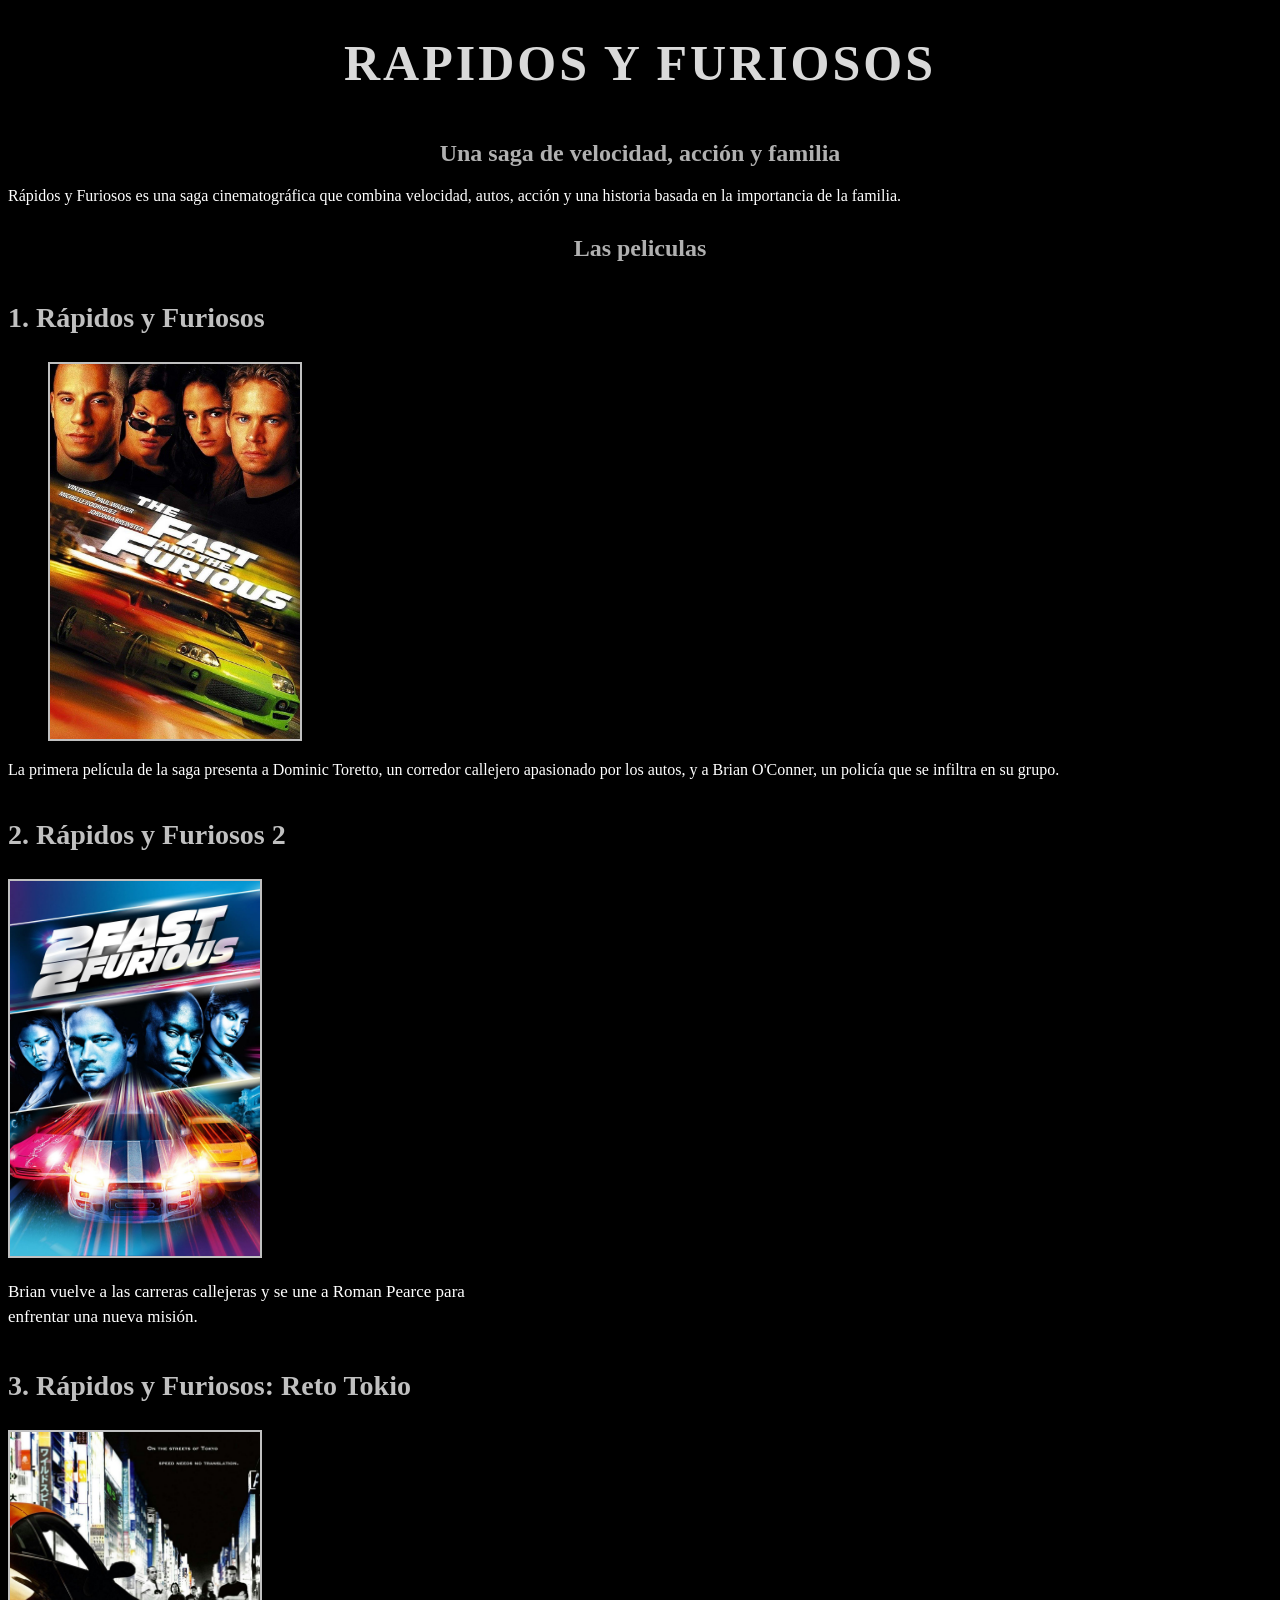
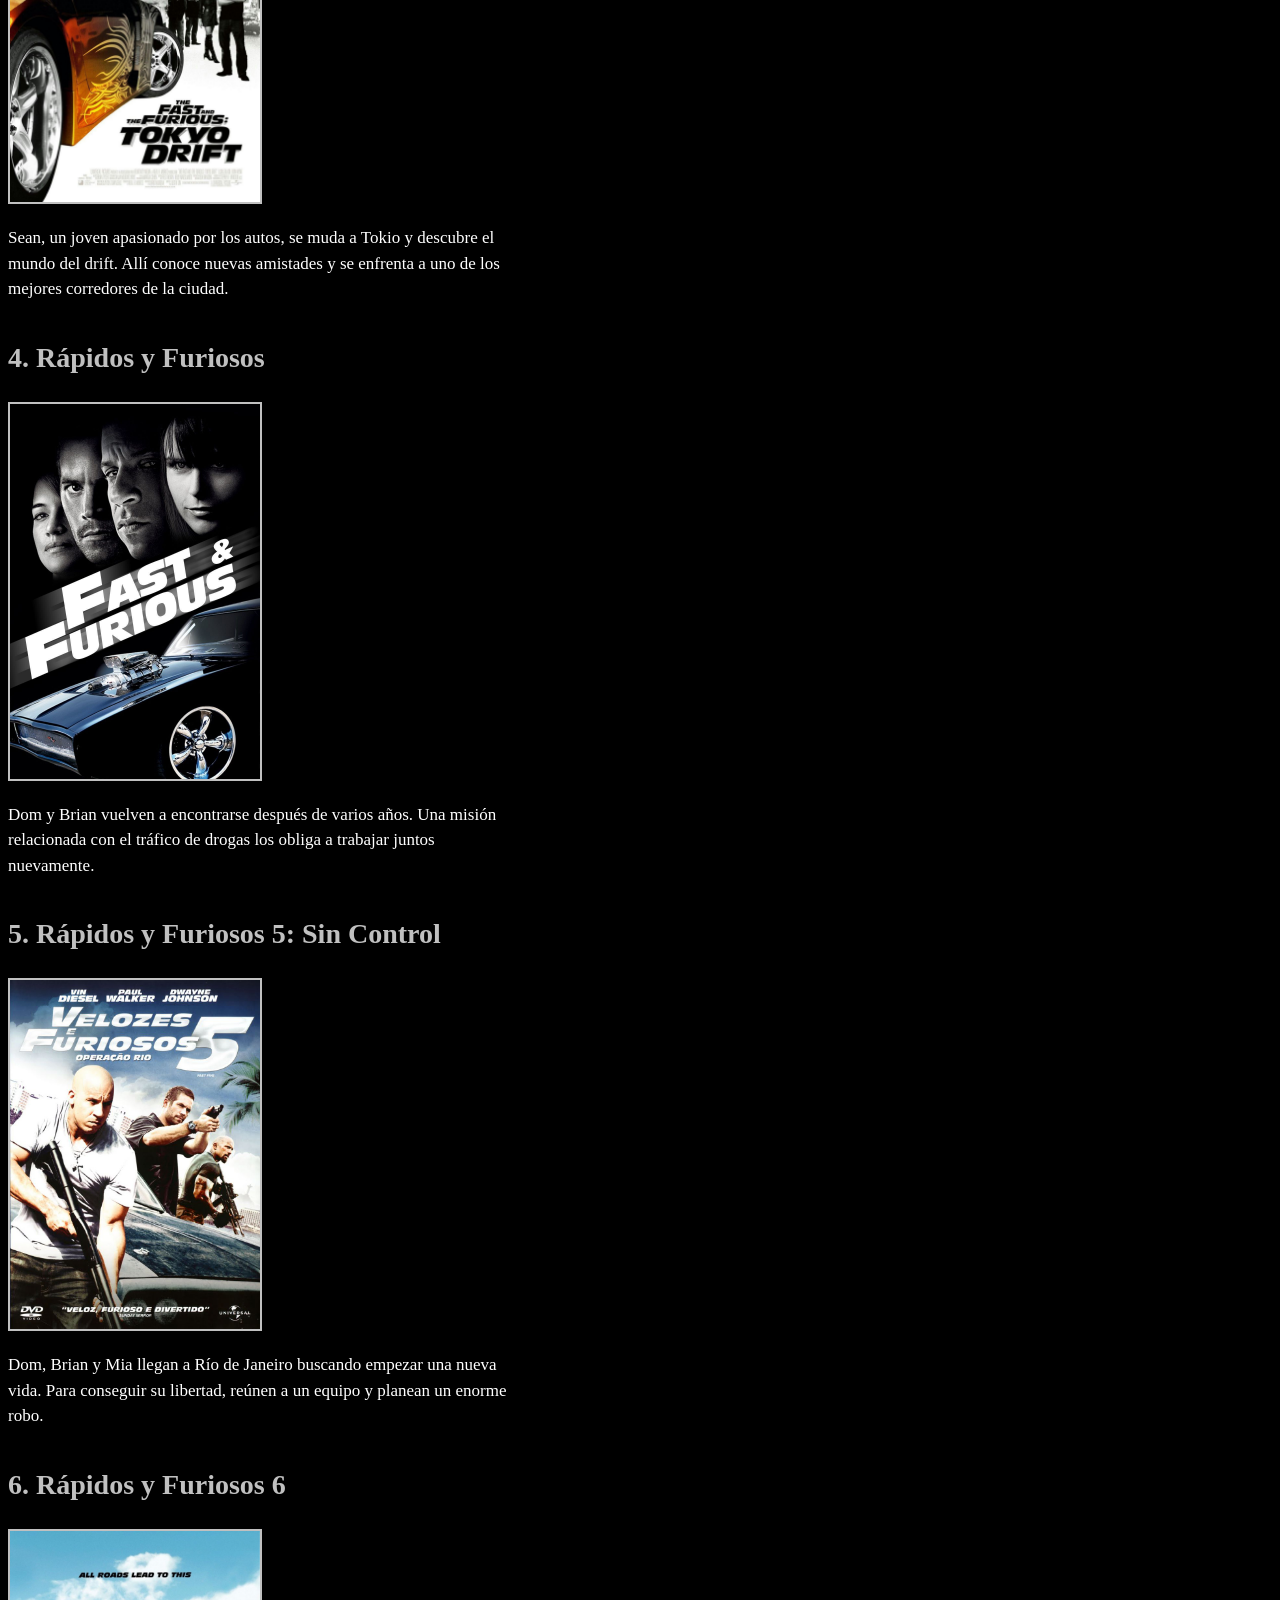
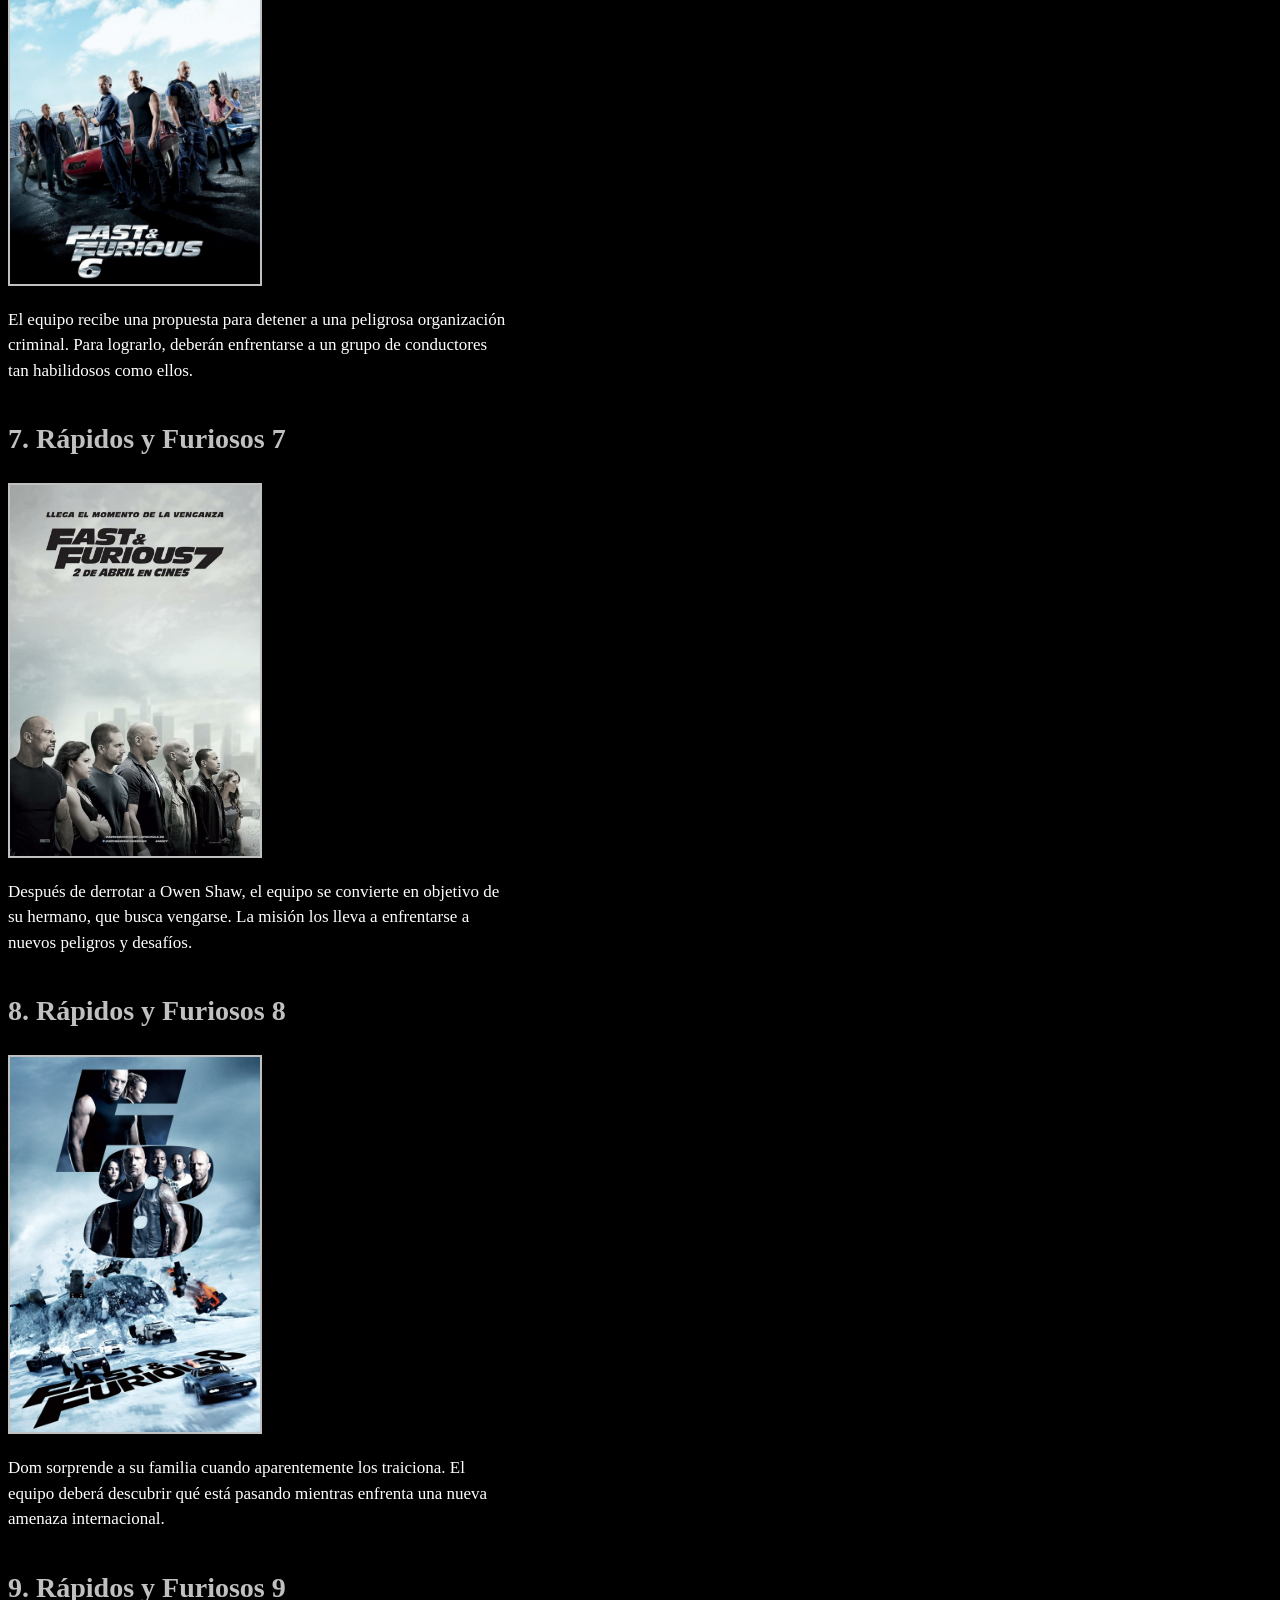
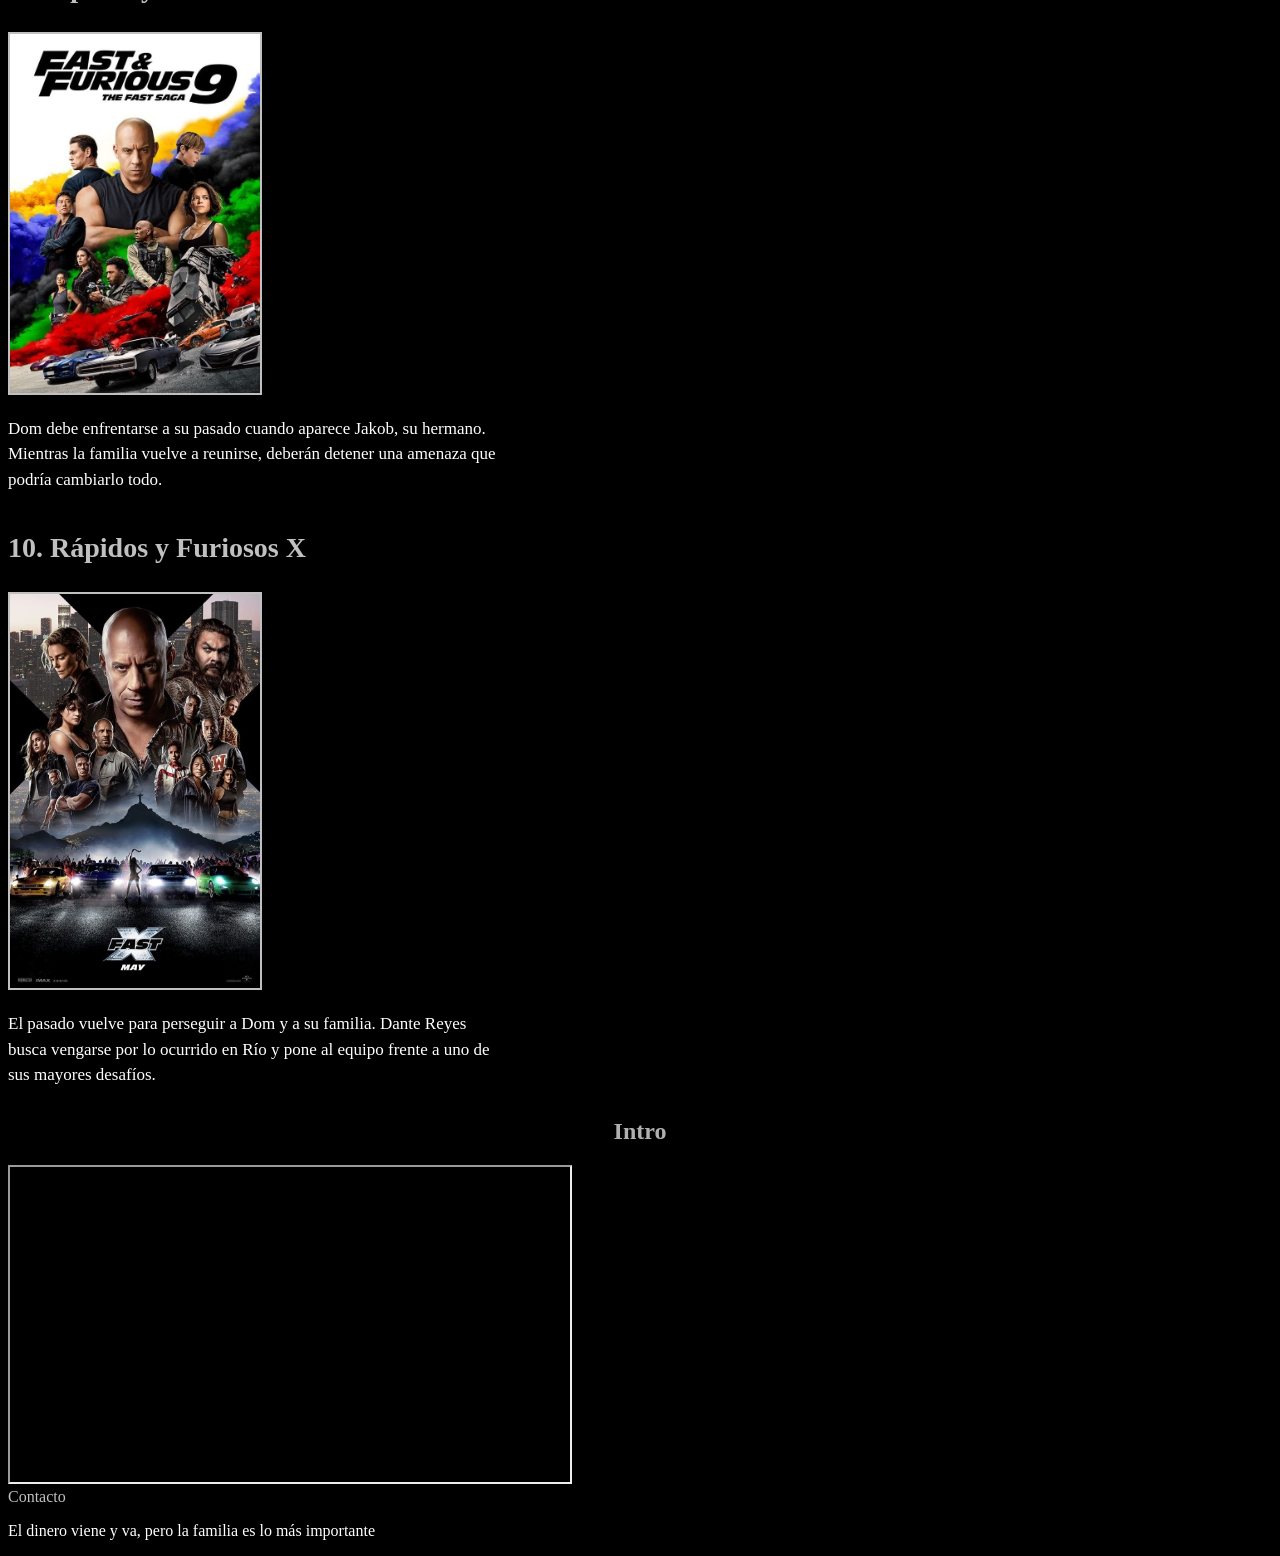
<file: ryf/index.html>
<!DOCTYPE html>
<html lang="es">

<head>
<title>Rápidos y Furiosos</title>
<link rel="preconnect" href="https://fonts.googleapis.com">
<link rel="preconnect" href="https://fonts.gstatic.com" crossorigin>
<link href="https://fonts.googleapis.com/css2?family=Archivo+Black&display=swap" rel="stylesheet">
<link href="https://fonts.googleapis.com/css2?family=Roboto+Mono:wght@300&display=swap" rel="stylesheet">
<link rel="stylesheet" href="style.css">
<link rel="icon" type="image/jpeg" href="img/favicon.jpg">
</head>

<body>
    <header>
<h1>Rapidos y Furiosos</h1>
</header>
<main>
    <section>
<h2>Una saga de velocidad, acción y familia</h2>


<p> 
Rápidos y Furiosos es una saga cinematográfica que combina velocidad,
autos, acción y una historia basada en la importancia de la familia.</p>
</section>
<section>
<h2> Las peliculas </h2>
<article>
<h3>
<a href="pelicula1.html">1. Rápidos y Furiosos</a>
</h3>
<figure>
<img src="img/rapidos y furiosos 1.jpg" alt="Poster de Rapidos y Furiosos">
</figure>
<p>La primera película de la saga presenta a Dominic Toretto,
un corredor callejero apasionado por los autos, y a Brian O'Conner,
un policía que se infiltra en su grupo.</p>
</article>

    
<article>
<h3>
<a href="pelicula2.html">2. Rápidos y Furiosos 2</a>
</h3>

<img src="img/rapidos y furiosos 2.jpg" alt="Poster de Rapidos y Furiosos 2">
<p> Brian vuelve a las carreras callejeras y se une a Roman Pearce
para enfrentar una nueva misión.</p>
</article>

<article>
<h3>  
<a href="pelicula3.html">3. Rápidos y Furiosos: Reto Tokio</a>
</h3>

<img src="img/rapidos y furiosos 3.jpg" alt="Poster de Rapidos y Furiosos 3">
<p>
Sean, un joven apasionado por los autos, se muda a Tokio y descubre el mundo del drift. Allí conoce nuevas amistades y se enfrenta a uno de los mejores corredores de la ciudad.
</p>
</article>

<article>
<h3>
<a href="pelicula4.html">4. Rápidos y Furiosos</a>
</h3>

<img src="img/rapidos y furiosos 4.jpg" alt="Poster de Rapidos y Furiosos 4">
<p>
Dom y Brian vuelven a encontrarse después de varios años. Una misión relacionada con el tráfico de drogas los obliga a trabajar juntos nuevamente.
</p>

</article>
<article>
<h3>
<a href="pelicula5.html">5. Rápidos y Furiosos 5: Sin Control</a>
</h3>

<img src="img/rapidos y furiosos 5.jpg" alt="Poster de Rapidos y Furiosos 5">
<p>
Dom, Brian y Mia llegan a Río de Janeiro buscando empezar una nueva vida. Para conseguir su libertad, reúnen a un equipo y planean un enorme robo.
</p>

</article>
<article>
<h3>
<a href="pelicula6.html">6. Rápidos y Furiosos 6</a>
</h3>

<img src="img/rapidos y furiosos 6.jpg" alt="Poster de Rapidos y Furiosos 6">
<p>
El equipo recibe una propuesta para detener a una peligrosa organización criminal. Para lograrlo, deberán enfrentarse a un grupo de conductores tan habilidosos como ellos.
</p>


</article>
<article>
<h3>
<a href="pelicula7.html">7. Rápidos y Furiosos 7</a>
</h3>

<img src="img/rapidos y furiosos 7.jpg" alt="Poster de Rapidos y Furiosos 7">
<p>
Después de derrotar a Owen Shaw, el equipo se convierte en objetivo de su hermano, que busca vengarse. La misión los lleva a enfrentarse a nuevos peligros y desafíos.
</p>

</article>
<article>
<h3>
<a href="pelicula8.html">8. Rápidos y Furiosos 8</a>
</h3>

<img src="img/rapidos y furiosos 8.jpg" alt="Poster de Rapidos y Furiosos 8">
<p>
Dom sorprende a su familia cuando aparentemente los traiciona. El equipo deberá descubrir qué está pasando mientras enfrenta una nueva amenaza internacional.
</p>
</article>

<article>
<h3>
<a href="pelicula9.html">9. Rápidos y Furiosos 9</a>
</h3>

<img src="img/rapidos y furiosos 9.jpg" alt="Poster de Rapidos y Furiosos 9">
<p>
Dom debe enfrentarse a su pasado cuando aparece Jakob, su hermano. Mientras la familia vuelve a reunirse, deberán detener una amenaza que podría cambiarlo todo.
</p>

</article>
<article>
<h3>
<a href="pelicula10.html">10. Rápidos y Furiosos X</a>
</h3>

<img src="img/rapidos y furiosos 101.jpg" alt="Poster de Rapidos y Furiosos 10">
<p>
El pasado vuelve para perseguir a Dom y a su familia. Dante Reyes busca vengarse por lo ocurrido en Río y pone al equipo frente a uno de sus mayores desafíos.
</p>
</article>
</section>
</main>
<section>
    <h2>Intro </h2>
<iframe width="560" height="315"
src="https://www.youtube.com/embed/c3R3VRPOpao"
allowfullscreen>
</iframe>
</section>
</section>
<nav>
<a href="contacto.html">Contacto</a>
</nav>
<footer>
    <p>El dinero viene y va, pero la familia es lo más importante</p>
</footer>

</body>

</html>
</file>
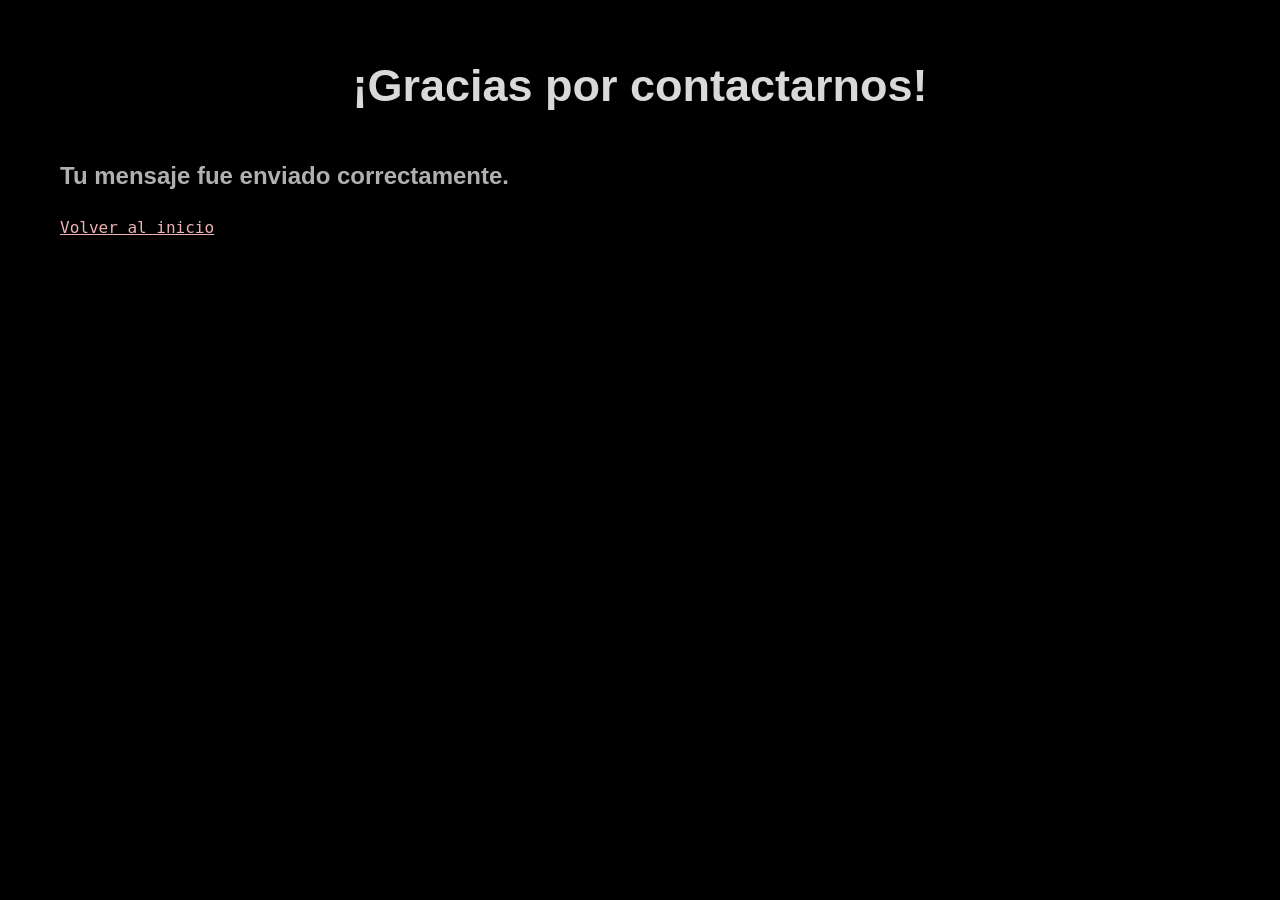
<file: ryf/confirmacion.html>
<!DOCTYPE html>
<html lang="es">
<head>
    <meta charset="UTF-8">
    <title>Mensaje enviado</title>
    <link rel="stylesheet" href="peliculas.css">
    <link rel="icon" type="image/jpeg" href="img/favicon.jpg">
</head>
<body>

    <header>
        <h1>¡Gracias por contactarnos!</h1>
    </header>

    <main>
        <section>
            <h2>Tu mensaje fue enviado correctamente.</h2>
            <a href="index.html">Volver al inicio</a>
        </section>
    </main>

</body>
</html>
</file>
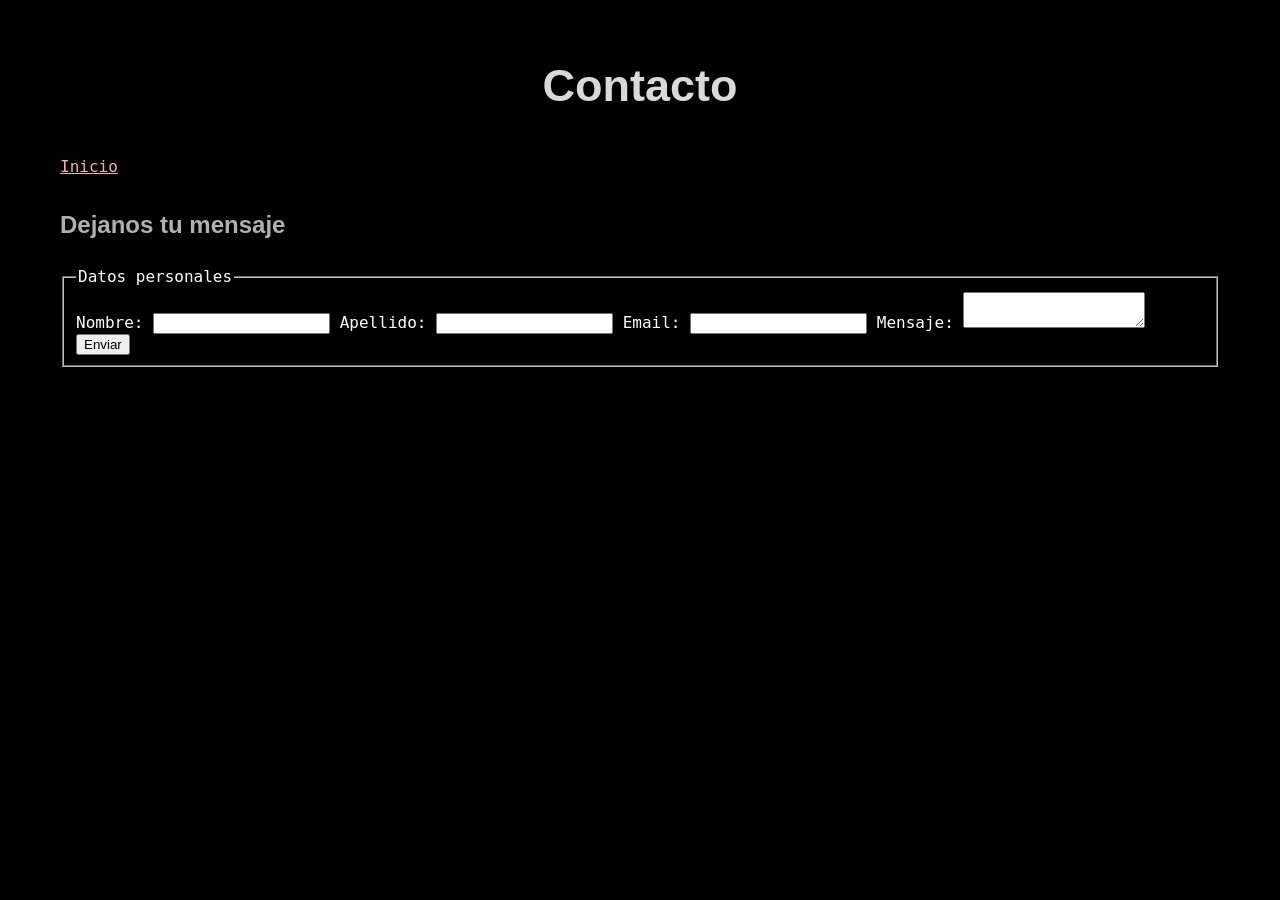
<file: ryf/contacto.html>
<!DOCTYPE html>
<html lang="es">
<head>
<meta charset="UTF-8">
<title>Contacto</title>
<link rel="stylesheet" href="peliculas.css">
<link rel="icon" type="image/jpeg" href="img/favicon.jpg">
</head>
<body>
<header>
    <h1>Contacto</h1>
    <nav>
    <a href="index.html">Inicio</a>
</nav>
</header>

<main>
<section>
<h2>Dejanos tu mensaje</h2>
<form action="confirmacion.html" method="get">
<fieldset>
<legend>Datos personales</legend>

<label for="nombre">Nombre:</label>
 <input type="text" id="nombre" name="nombre" required>
 <label for="apellido">Apellido:</label>
<input type="text" id="apellido" name="apellido" required>
<label for="email">Email:</label>
<input type="email" id="email" name="email" required>
<label for="mensaje">Mensaje:</label>
<textarea id="mensaje" name="mensaje" required></textarea>
<input type="submit" value="Enviar">
</fieldset>
</form>
</section>
</main>
</body>
</html>
</file>
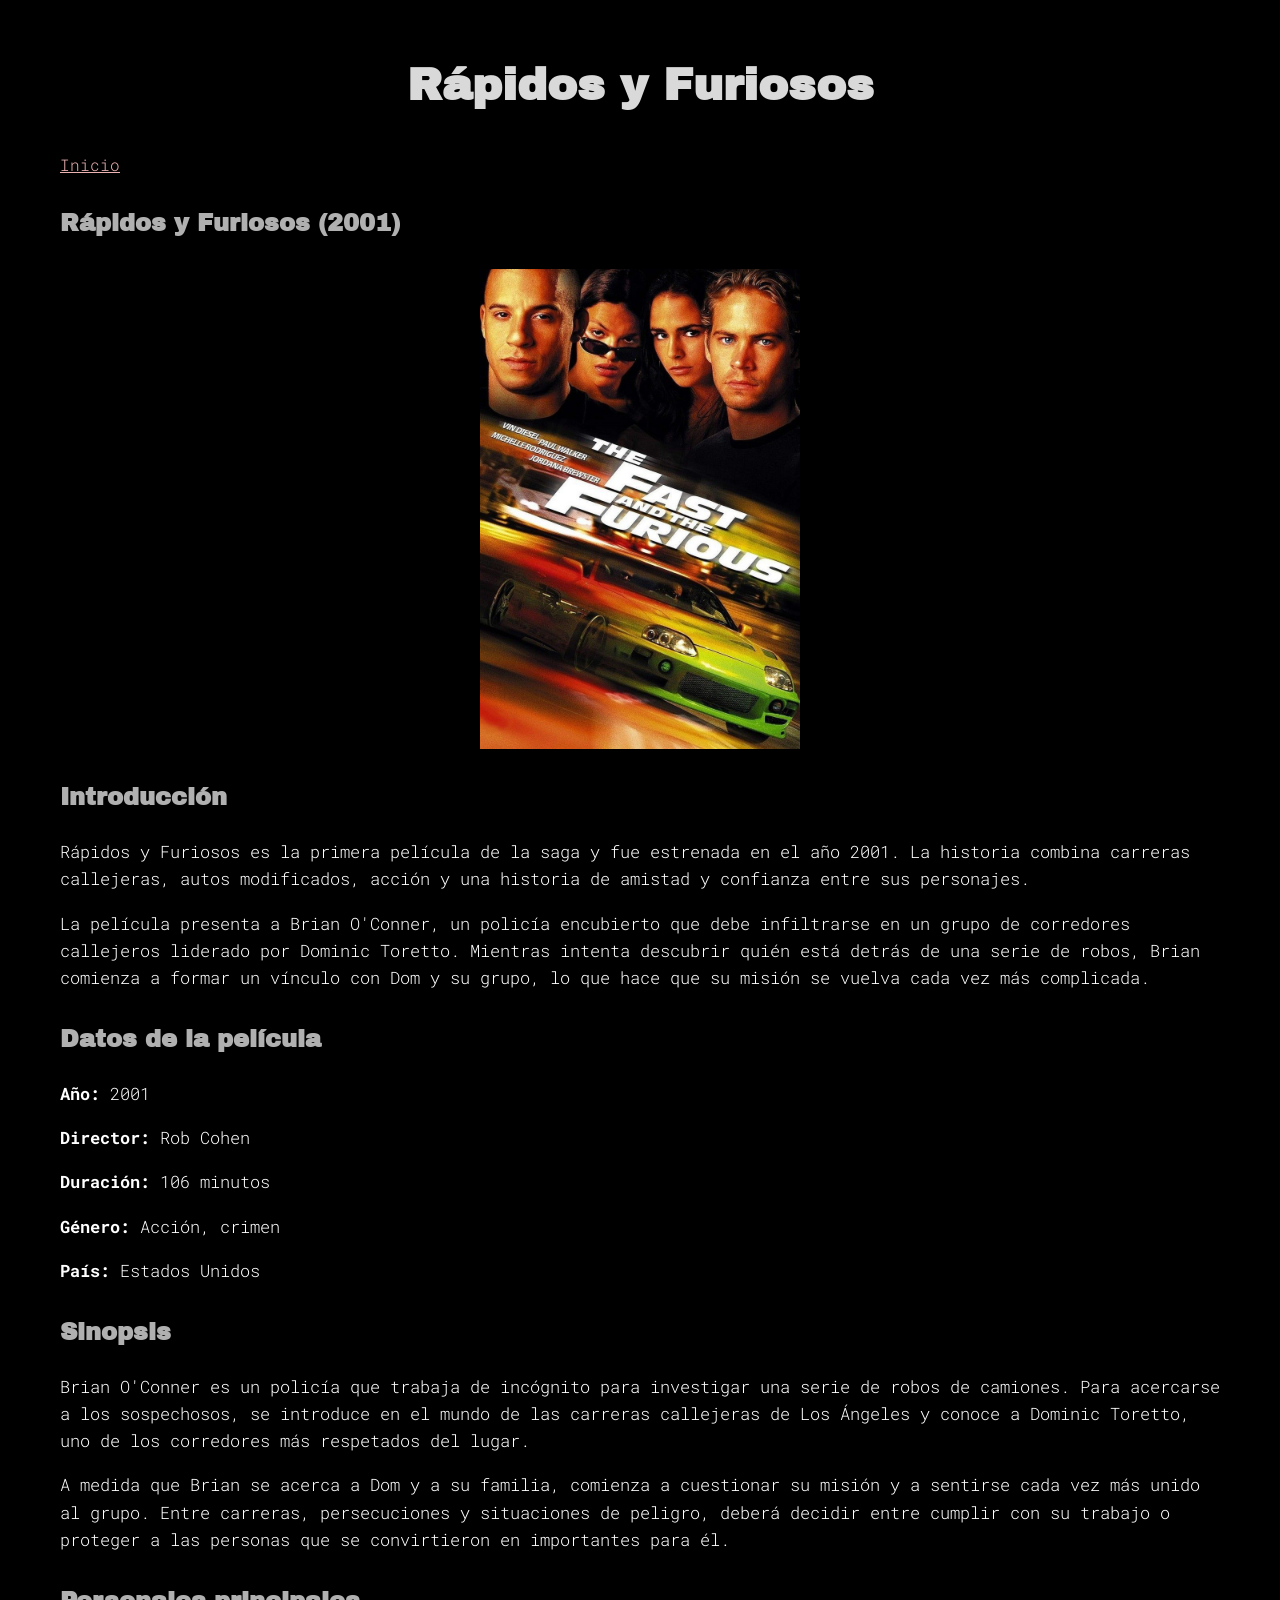
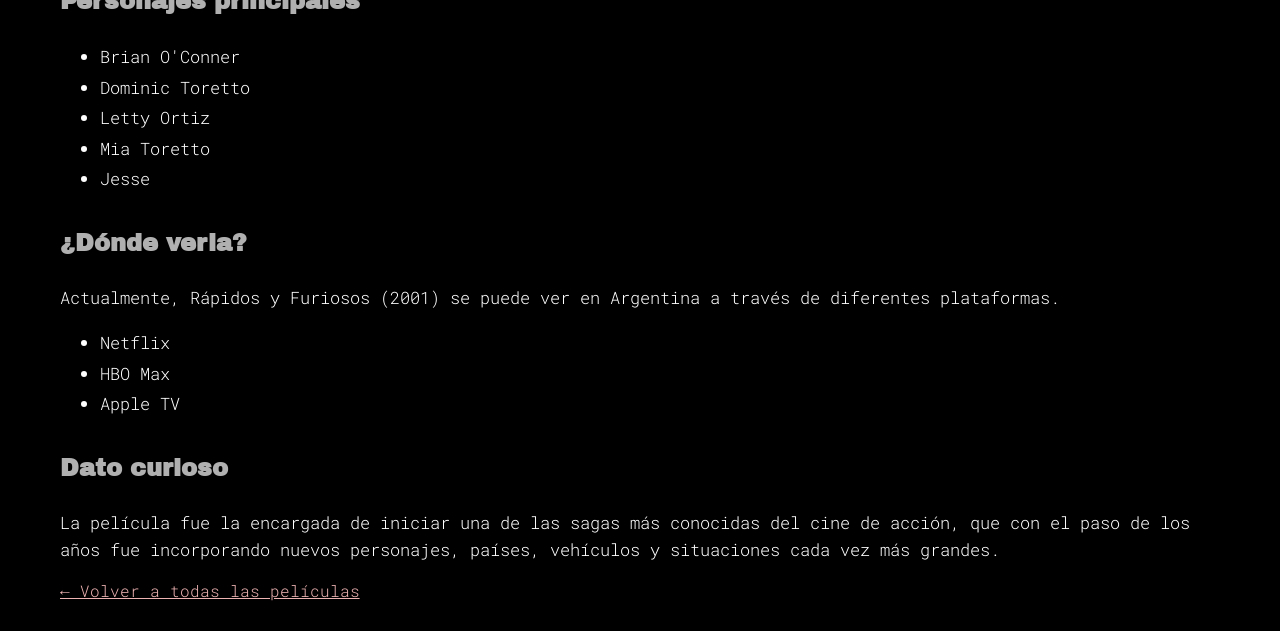
<file: ryf/pelicula1.html>
<!DOCTYPE html>
<html lang="es">

<head>
<title>Rápidos y Furiosos</title>
<link rel="preconnect" href="https://fonts.googleapis.com">
<link rel="preconnect" href="https://fonts.gstatic.com" crossorigin>
<link href="https://fonts.googleapis.com/css2?family=Archivo+Black&display=swap" rel="stylesheet">
<link href="https://fonts.googleapis.com/css2?family=Roboto+Mono:wght@300&display=swap" rel="stylesheet"><link href="https://fonts.googleapis.com/css2?family=Roboto+Mono:wght@300&display=swap" rel="stylesheet">
<link rel="stylesheet" href="peliculas.css">
<link rel="icon" type="image/jpeg" href="img/favicon.jpg">
</head>

<body>

    <header>
<h1>Rápidos y Furiosos</h1>
</header>
<nav>
<a href="index.html">Inicio</a>
</nav>
<main>
    <article>
        <section>
<h2>Rápidos y Furiosos (2001)</h2>
<figure>
<img src="img/rapidos y furiosos 1.jpg" alt="Rápidos y Furiosos">
</figure>
</section>
<section>
<h2>Introducción</h2>
<p>
Rápidos y Furiosos es la primera película de la saga y fue estrenada en el año 2001.
La historia combina carreras callejeras, autos modificados, acción y una historia de
amistad y confianza entre sus personajes.
</p>
<p>
La película presenta a Brian O'Conner, un policía encubierto que debe infiltrarse en
un grupo de corredores callejeros liderado por Dominic Toretto. Mientras intenta
descubrir quién está detrás de una serie de robos, Brian comienza a formar un vínculo
con Dom y su grupo, lo que hace que su misión se vuelva cada vez más complicada.
</p>
</section>
<section>
<h2>Datos de la película</h2>
<p><strong>Año:</strong> 2001</p>
<p><strong>Director:</strong> Rob Cohen</p>
<p><strong>Duración:</strong> 106 minutos</p>
<p><strong>Género:</strong> Acción, crimen</p>
<p><strong>País:</strong> Estados Unidos</p>
</section>
<section>
<h2>Sinopsis</h2>
<p>
Brian O'Conner es un policía que trabaja de incógnito para investigar una serie de
robos de camiones. Para acercarse a los sospechosos, se introduce en el mundo de las
carreras callejeras de Los Ángeles y conoce a Dominic Toretto, uno de los corredores
más respetados del lugar.
</p>
<p>
A medida que Brian se acerca a Dom y a su familia, comienza a cuestionar su misión
y a sentirse cada vez más unido al grupo. Entre carreras, persecuciones y situaciones
de peligro, deberá decidir entre cumplir con su trabajo o proteger a las personas
que se convirtieron en importantes para él.
</p>
</section>
<section>
<h2>Personajes principales</h2>
<ul>
<li>Brian O'Conner</li>
<li>Dominic Toretto</li>
<li>Letty Ortiz</li>
<li>Mia Toretto</li>
<li>Jesse</li>
</ul>
</section>
<section>
<h2>¿Dónde verla?</h2>
<p>
Actualmente, Rápidos y Furiosos (2001) se puede ver en Argentina a través de
diferentes plataformas.
</p>
<ul>
<li>Netflix</li>
<li>HBO Max</li>
<li>Apple TV</li>
</ul>
</section>
<section>
<h2>Dato curioso</h2>
<p>
La película fue la encargada de iniciar una de las sagas más conocidas del cine de
acción, que con el paso de los años fue incorporando nuevos personajes, países,
vehículos y situaciones cada vez más grandes.
</p>
</section>
</article>
</main>
<footer>
<a href="index.html">← Volver a todas las películas</a>
</footer>



</body>

</html>
</file>
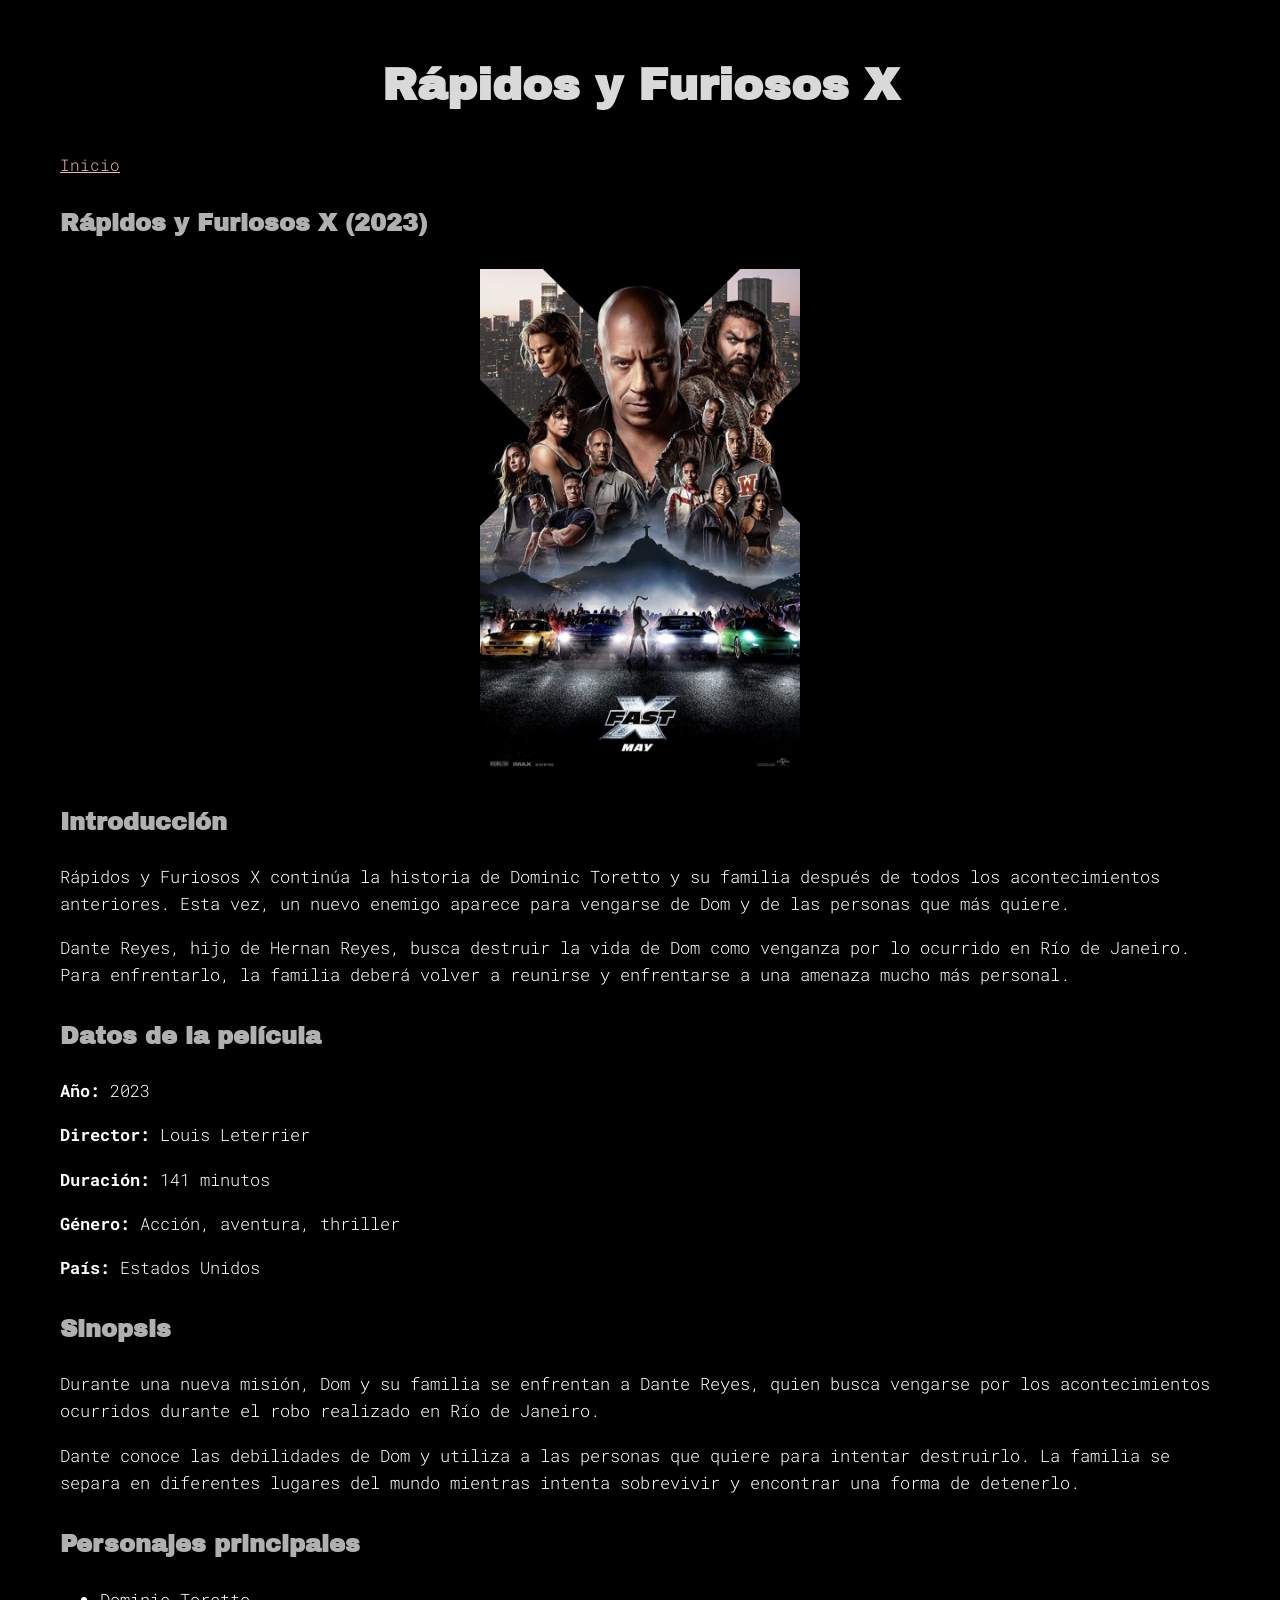
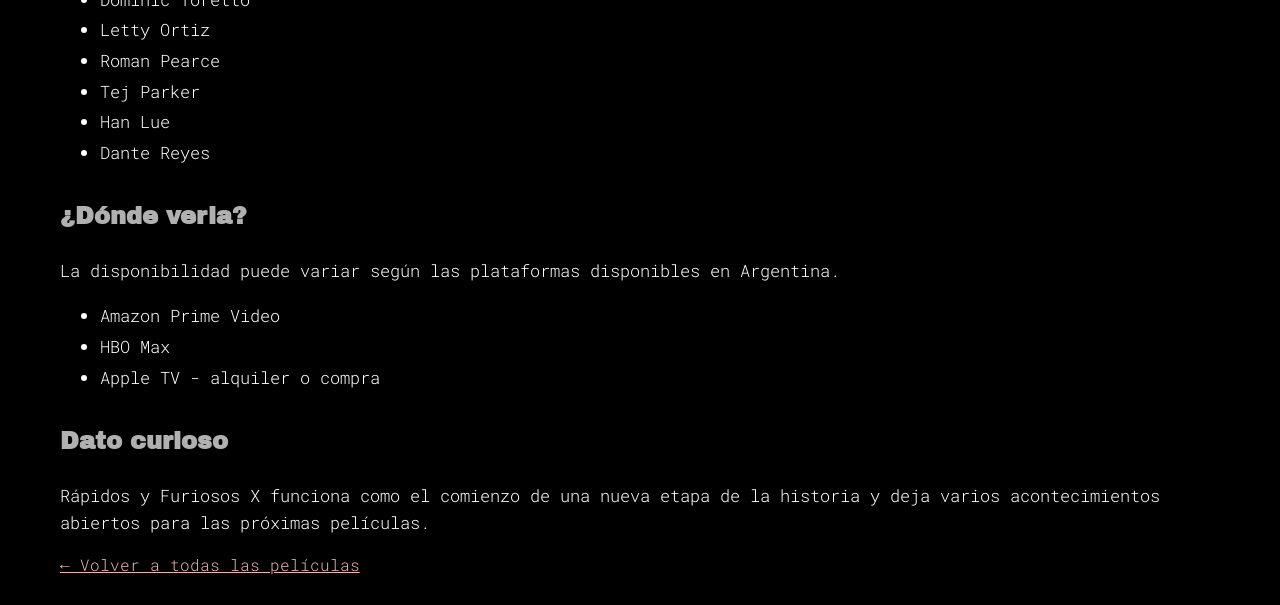
<file: ryf/pelicula10.html>
<!DOCTYPE html>
<html lang="es">

<head>
<title>Rápidos y Furiosos X</title>
<link rel="preconnect" href="https://fonts.googleapis.com">
<link rel="preconnect" href="https://fonts.gstatic.com" crossorigin>
<link href="https://fonts.googleapis.com/css2?family=Archivo+Black&display=swap" rel="stylesheet">
<link href="https://fonts.googleapis.com/css2?family=Roboto+Mono:wght@300&display=swap" rel="stylesheet">
<link rel="stylesheet" href="peliculas.css">
<link rel="icon" type="image/jpeg" href="img/favicon.jpg">
</head>

<body>
   <header>
<h1>Rápidos y Furiosos X</h1>
</header>
<nav>
    <a href="index.html">Inicio</a>
</nav>
<main>
    <article>
        <section>
<h2>Rápidos y Furiosos X (2023)</h2>
<figure>
<img src="img/rapidos y furiosos 101.jpg" alt="Rápidos y Furiosos X">
</figure>
</section>
<section>
<h2>Introducción</h2>
<p>
Rápidos y Furiosos X continúa la historia de Dominic Toretto y su familia
después de todos los acontecimientos anteriores. Esta vez, un nuevo enemigo
aparece para vengarse de Dom y de las personas que más quiere.
</p>
<p>
Dante Reyes, hijo de Hernan Reyes, busca destruir la vida de Dom como
venganza por lo ocurrido en Río de Janeiro. Para enfrentarlo, la familia
deberá volver a reunirse y enfrentarse a una amenaza mucho más personal.
</p>
</section>
<section>
<h2>Datos de la película</h2>
<p><strong>Año:</strong> 2023</p>
<p><strong>Director:</strong> Louis Leterrier</p>
<p><strong>Duración:</strong> 141 minutos</p>
<p><strong>Género:</strong> Acción, aventura, thriller</p>
<p><strong>País:</strong> Estados Unidos</p>
</section>
<section>
<h2>Sinopsis</h2>

<p>
 Durante una nueva misión, Dom y su familia se enfrentan a Dante Reyes,
quien busca vengarse por los acontecimientos ocurridos durante el robo
realizado en Río de Janeiro.
</p>
<p>
Dante conoce las debilidades de Dom y utiliza a las personas que quiere
para intentar destruirlo. La familia se separa en diferentes lugares del
mundo mientras intenta sobrevivir y encontrar una forma de detenerlo.
</p>
</section>
<section>
<h2>Personajes principales</h2>
<ul>
<li>Dominic Toretto</li>
<li>Letty Ortiz</li>
<li>Roman Pearce</li>
<li>Tej Parker</li>
<li>Han Lue</li>
<li>Dante Reyes</li>
</ul>
</section>
<section>
<h2>¿Dónde verla?</h2>
<p>
La disponibilidad puede variar según las plataformas disponibles en
Argentina. 
<ul>
<li>Amazon Prime Video</li>
<li>HBO Max</li>
<li>Apple TV - alquiler o compra</li>
</ul>
</section>
<section>
<h2>Dato curioso</h2>
<p>
Rápidos y Furiosos X funciona como el comienzo de una nueva etapa de la
historia y deja varios acontecimientos abiertos para las próximas películas.
</p>
</section>
</article>
</main>
<footer>
<a href="index.html">← Volver a todas las películas</a>
</footer>
</body>
</html>
</file>
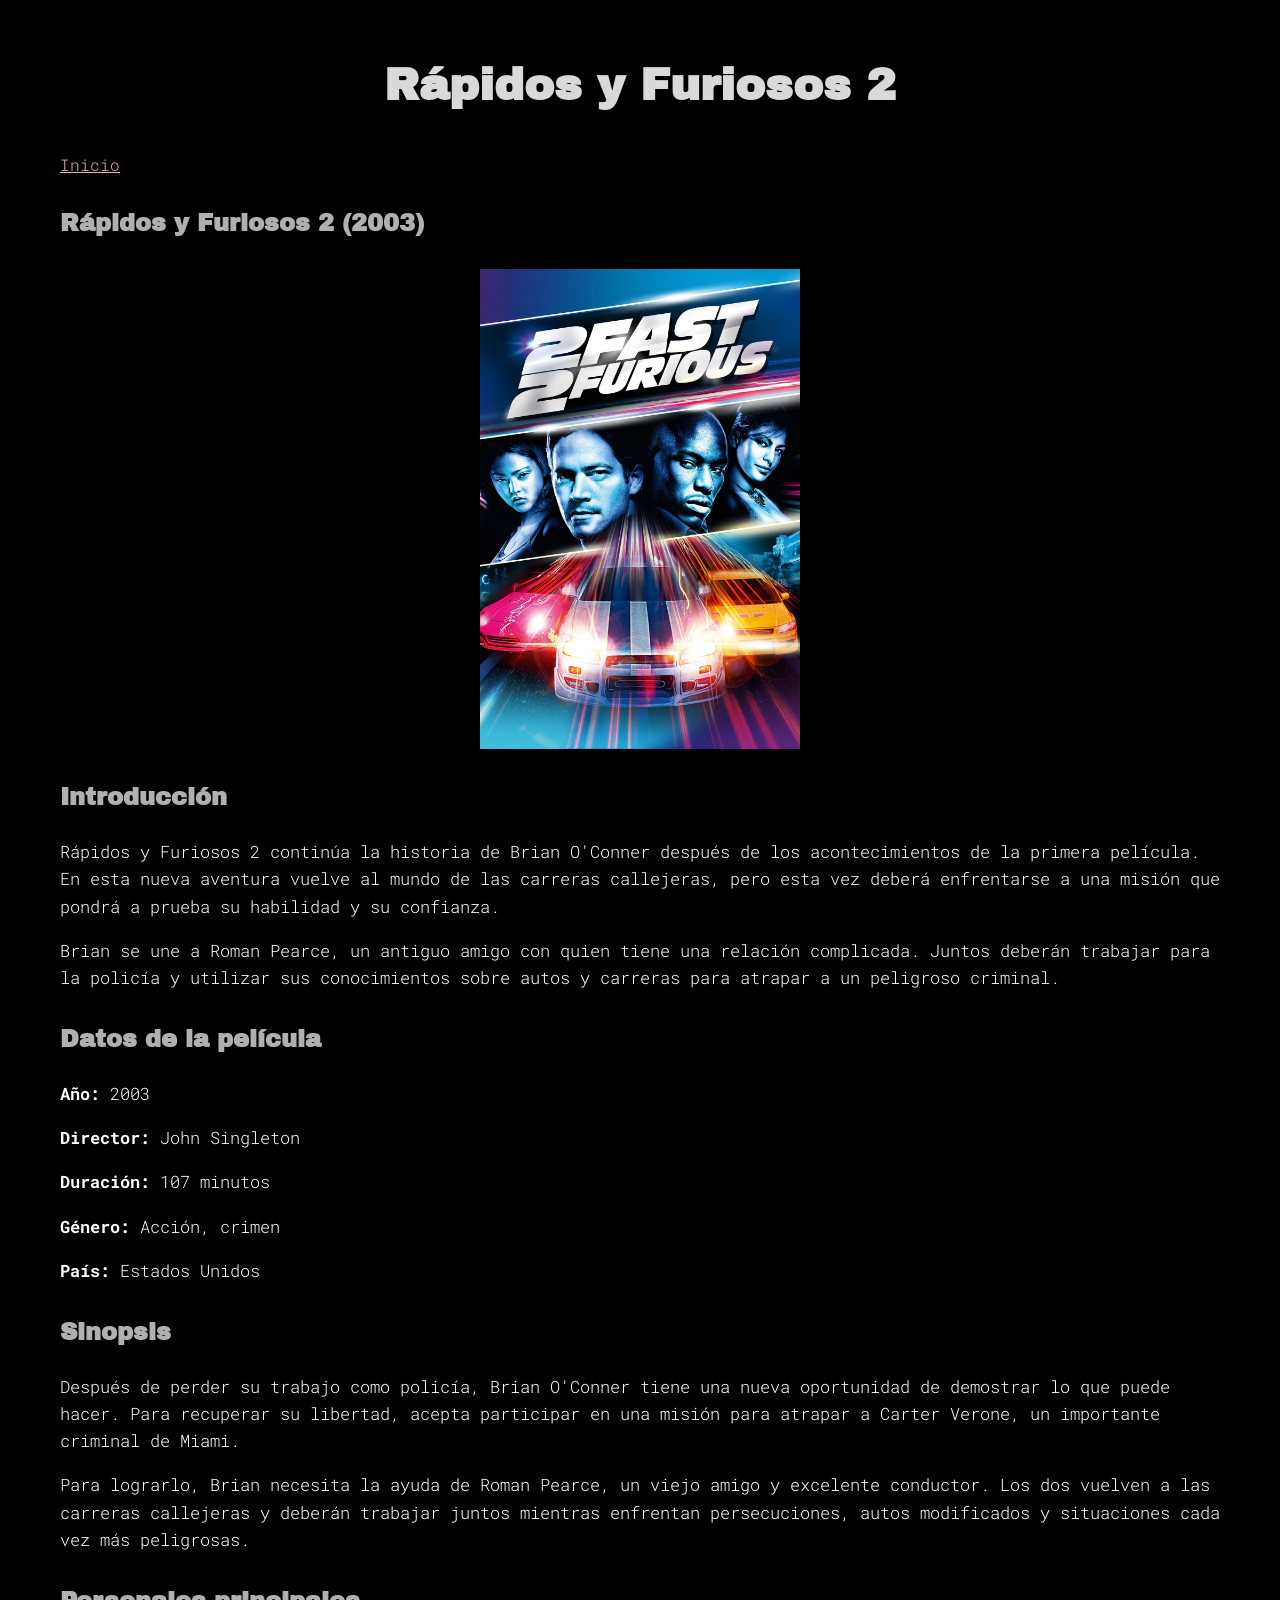
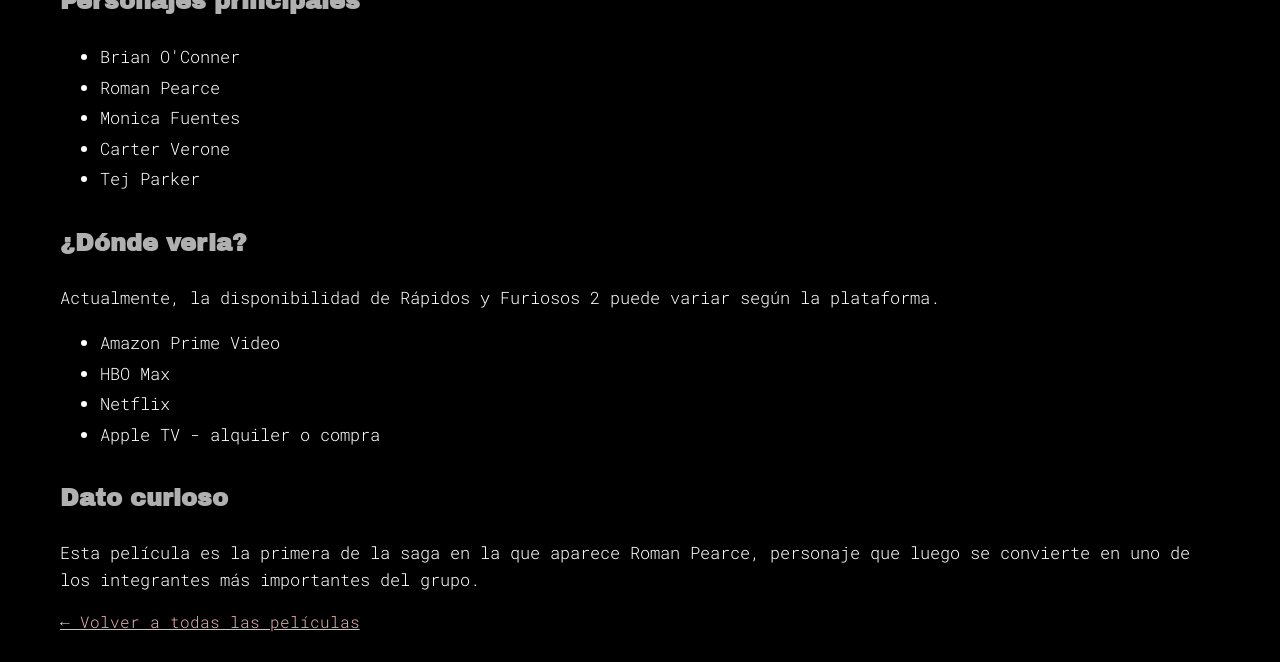
<file: ryf/pelicula2.html>
<!DOCTYPE html>
<html lang="es">

<head>
<title>Rápidos y Furiosos 2</title>
<link rel="preconnect" href="https://fonts.googleapis.com">
<link rel="preconnect" href="https://fonts.gstatic.com" crossorigin>
<link href="https://fonts.googleapis.com/css2?family=Archivo+Black&display=swap" rel="stylesheet">
<link href="https://fonts.googleapis.com/css2?family=Roboto+Mono:wght@300&display=swap" rel="stylesheet">
<link rel="stylesheet" href="peliculas.css">
<link rel="icon" type="image/jpeg" href="img/favicon.jpg">
</head>
<body>
    <header>
<h1>Rápidos y Furiosos 2</h1>
</header>
<nav>
    <a href="index.html">Inicio</a>
</nav>
<main>
    <article>
<section>
<h2>Rápidos y Furiosos 2 (2003)</h2>
<figure>
<img src="img/rapidos y furiosos 2.jpg" alt="Rápidos y Furiosos 2">
</figure>
</section>
<section>
<h2>Introducción</h2>
<p>
Rápidos y Furiosos 2 continúa la historia de Brian O'Conner después de los
acontecimientos de la primera película. En esta nueva aventura vuelve al mundo
de las carreras callejeras, pero esta vez deberá enfrentarse a una misión que
pondrá a prueba su habilidad y su confianza.
</p>
<p>
Brian se une a Roman Pearce, un antiguo amigo con quien tiene una relación
complicada. Juntos deberán trabajar para la policía y utilizar sus conocimientos
sobre autos y carreras para atrapar a un peligroso criminal.
</p>
</section>
<section>
<h2>Datos de la película</h2>
<p><strong>Año:</strong> 2003</p>
<p><strong>Director:</strong> John Singleton</p>
<p><strong>Duración:</strong> 107 minutos</p>
<p><strong>Género:</strong> Acción, crimen</p>
<p><strong>País:</strong> Estados Unidos</p>
</section>
<section>
<h2>Sinopsis</h2>
<p>
Después de perder su trabajo como policía, Brian O'Conner tiene una nueva
oportunidad de demostrar lo que puede hacer. Para recuperar su libertad,
acepta participar en una misión para atrapar a Carter Verone, un importante
criminal de Miami.
</p>
<p>
Para lograrlo, Brian necesita la ayuda de Roman Pearce, un viejo amigo y
excelente conductor. Los dos vuelven a las carreras callejeras y deberán
trabajar juntos mientras enfrentan persecuciones, autos modificados y
situaciones cada vez más peligrosas.
</p>
</section>
<section>
<h2>Personajes principales</h2>
<ul>
<li>Brian O'Conner</li>
<li>Roman Pearce</li>
<li>Monica Fuentes</li>
<li>Carter Verone</li>
<li>Tej Parker</li>
</ul>
</section>
<section>
<h2>¿Dónde verla?</h2>
<p>
Actualmente, la disponibilidad de Rápidos y Furiosos 2 puede variar según
la plataforma.
</p>
<ul>
<li>Amazon Prime Video</li>
<li>HBO Max</li>
<li>Netflix</li>
<li>Apple TV - alquiler o compra</li>
</ul>
</section>
<section></section>
<h2>Dato curioso</h2>
<p>
Esta película es la primera de la saga en la que aparece Roman Pearce,
personaje que luego se convierte en uno de los integrantes más importantes
del grupo.
</p>
</section>
</article>
</main>
<footer>
<a href="index.html">← Volver a todas las películas</a>
</footer>
</body>
</html>
</file>
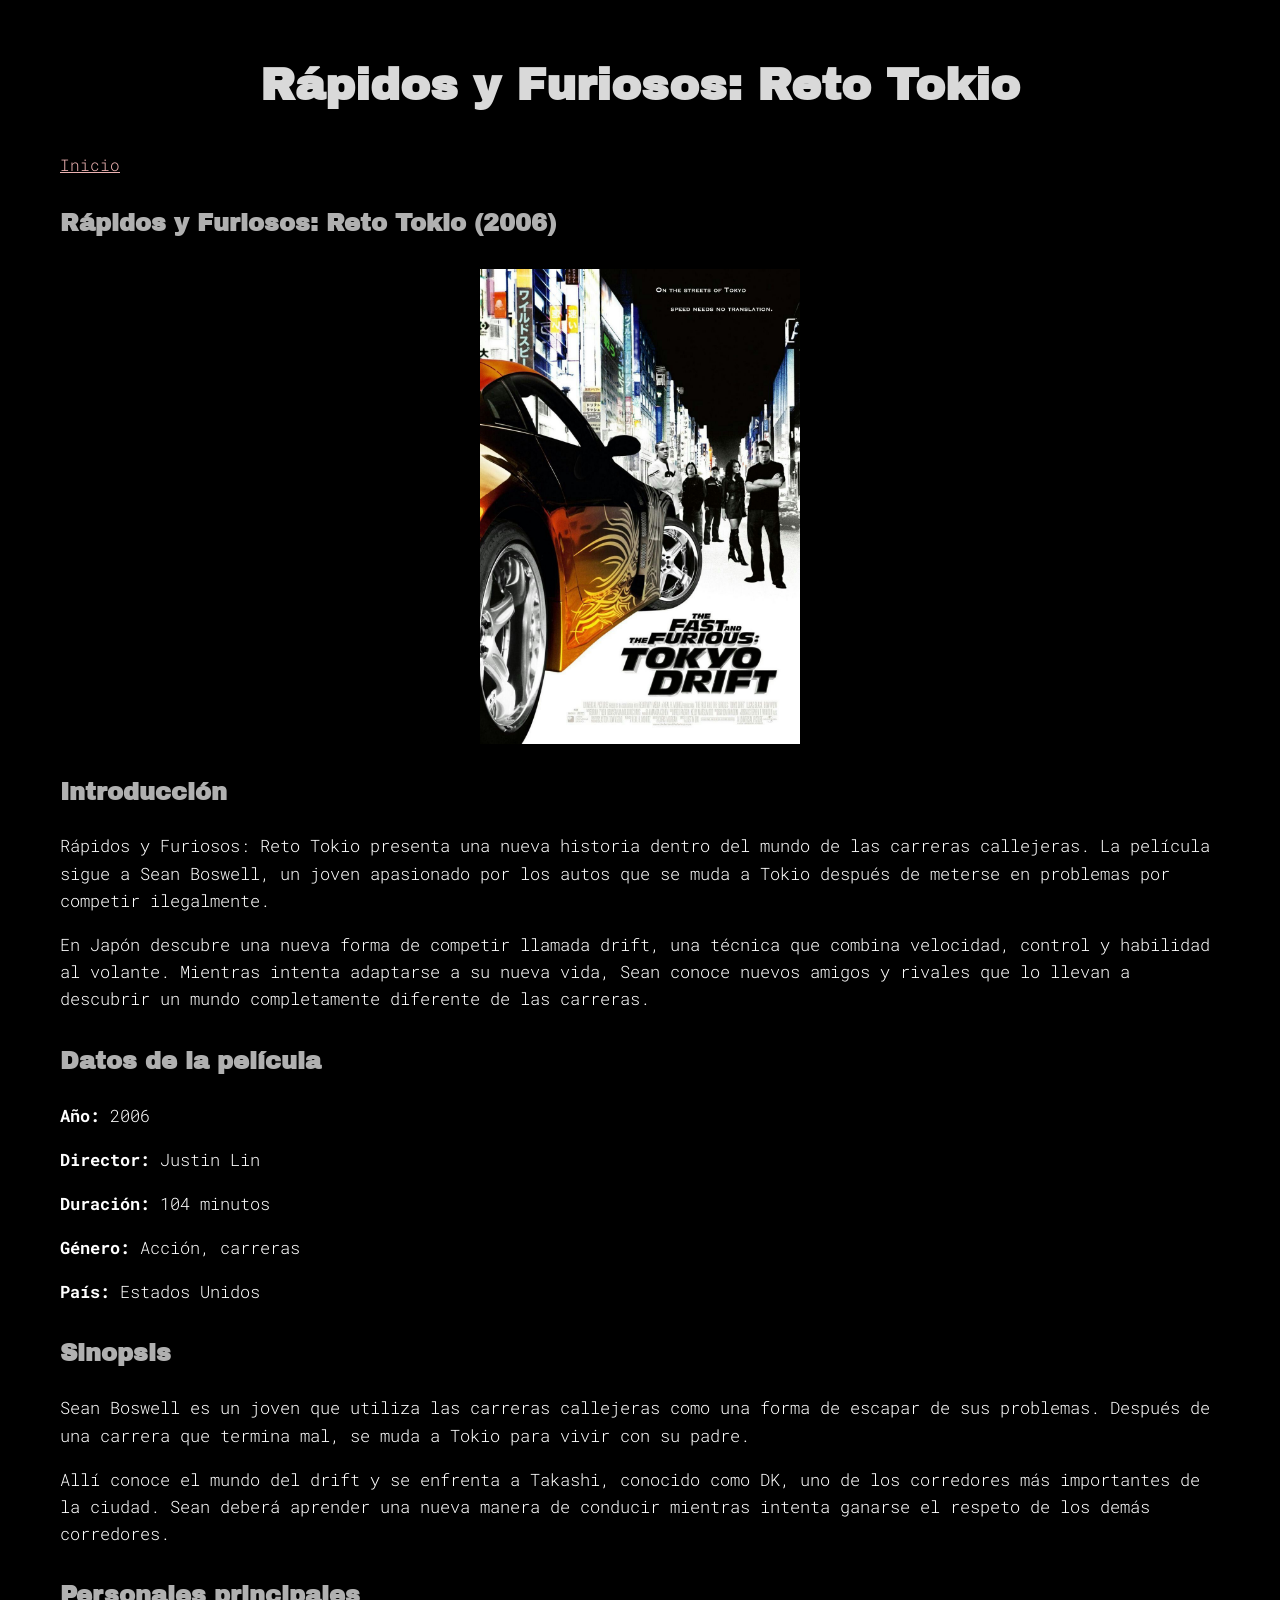
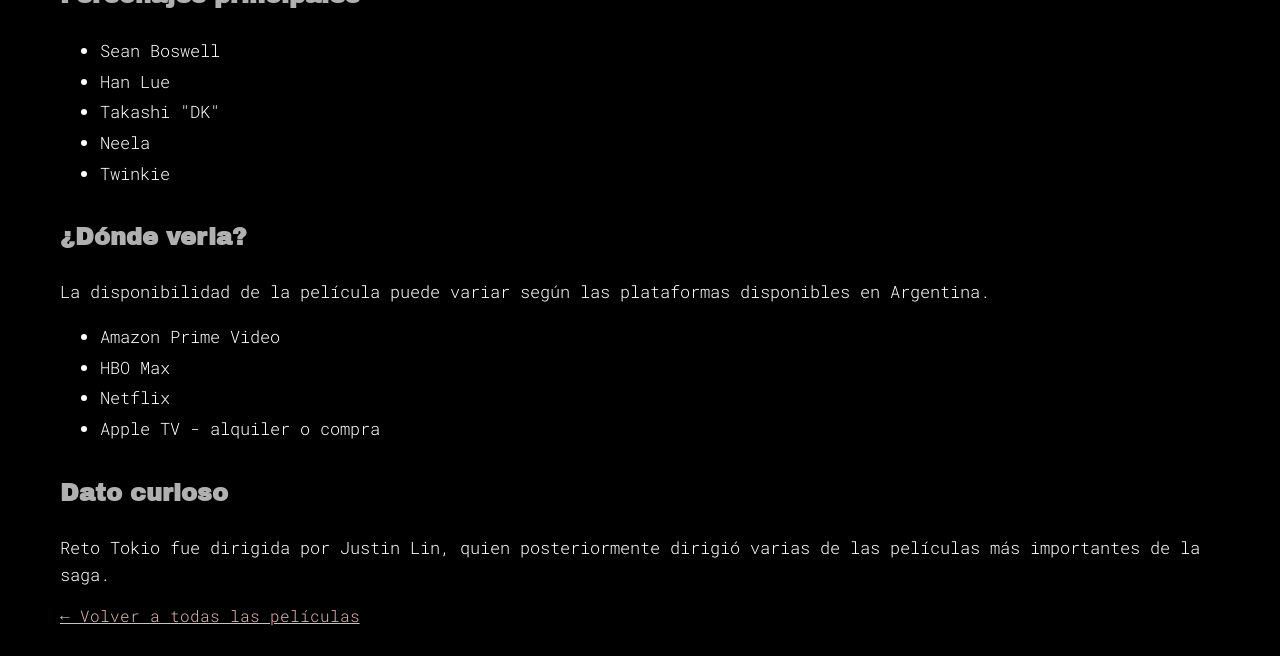
<file: ryf/pelicula3.html>
<!DOCTYPE html>
<html lang="es">

<head>
<title>Rápidos y Furiosos: Reto Tokio</title>
<link rel="preconnect" href="https://fonts.googleapis.com">
<link rel="preconnect" href="https://fonts.gstatic.com" crossorigin>
<link href="https://fonts.googleapis.com/css2?family=Archivo+Black&display=swap" rel="stylesheet">
<link href="https://fonts.googleapis.com/css2?family=Roboto+Mono:wght@300&display=swap" rel="stylesheet">
<link rel="stylesheet" href="peliculas.css">
<link rel="icon" type="image/jpeg" href="img/favicon.jpg">
</head>

<body>
    <header>
<h1>Rápidos y Furiosos: Reto Tokio</h1>
</header>
<nav>
    <a href="index.html">Inicio</a>
</nav>
<main>
    <article>

<section>
<h2>Rápidos y Furiosos: Reto Tokio (2006)</h2>
<figure>
<img src="img/rapidos y furiosos 3.jpg" alt="Rápidos y Furiosos: Reto Tokio">
</figure>
</section>
<section>
<h2>Introducción</h2>
<p>
Rápidos y Furiosos: Reto Tokio presenta una nueva historia dentro del mundo de
las carreras callejeras. La película sigue a Sean Boswell, un joven apasionado
por los autos que se muda a Tokio después de meterse en problemas por competir
ilegalmente.
</p>
<p>
En Japón descubre una nueva forma de competir llamada drift, una técnica que
combina velocidad, control y habilidad al volante. Mientras intenta adaptarse
a su nueva vida, Sean conoce nuevos amigos y rivales que lo llevan a descubrir
un mundo completamente diferente de las carreras.
</p>
</section>
<section>
<h2>Datos de la película</h2>
<p><strong>Año:</strong> 2006</p>
<p><strong>Director:</strong> Justin Lin</p>
<p><strong>Duración:</strong> 104 minutos</p>
<p><strong>Género:</strong> Acción, carreras</p>
<p><strong>País:</strong> Estados Unidos</p>

</section>
<section>
<h2>Sinopsis</h2>
<p>
Sean Boswell es un joven que utiliza las carreras callejeras como una forma de
escapar de sus problemas. Después de una carrera que termina mal, se muda a
Tokio para vivir con su padre.</p>
<p>
Allí conoce el mundo del drift y se enfrenta a Takashi, conocido como DK,
uno de los corredores más importantes de la ciudad. Sean deberá aprender una
nueva manera de conducir mientras intenta ganarse el respeto de los demás
corredores.</p>
</section>
<section>
<h2>Personajes principales</h2>
<ul>
<li>Sean Boswell</li>
<li>Han Lue</li>
<li>Takashi "DK"</li>
<li>Neela</li>
<li>Twinkie</li>
</ul>
</section>
<section>
<h2>¿Dónde verla?</h2>
<p>
La disponibilidad de la película puede variar según las plataformas disponibles
en Argentina. </p>
<ul>
<li>Amazon Prime Video</li>
<li>HBO Max</li>
<li>Netflix</li>
<li>Apple TV - alquiler o compra</li>
</ul>

</section>
<section>
<h2>Dato curioso</h2>
<p>
Reto Tokio fue dirigida por Justin Lin, quien posteriormente dirigió varias de
las películas más importantes de la saga.</p>
</section>
</article>
</main>
<footer>
<a href="index.html">← Volver a todas las películas</a>
</footer>
</body>
</html>
</file>
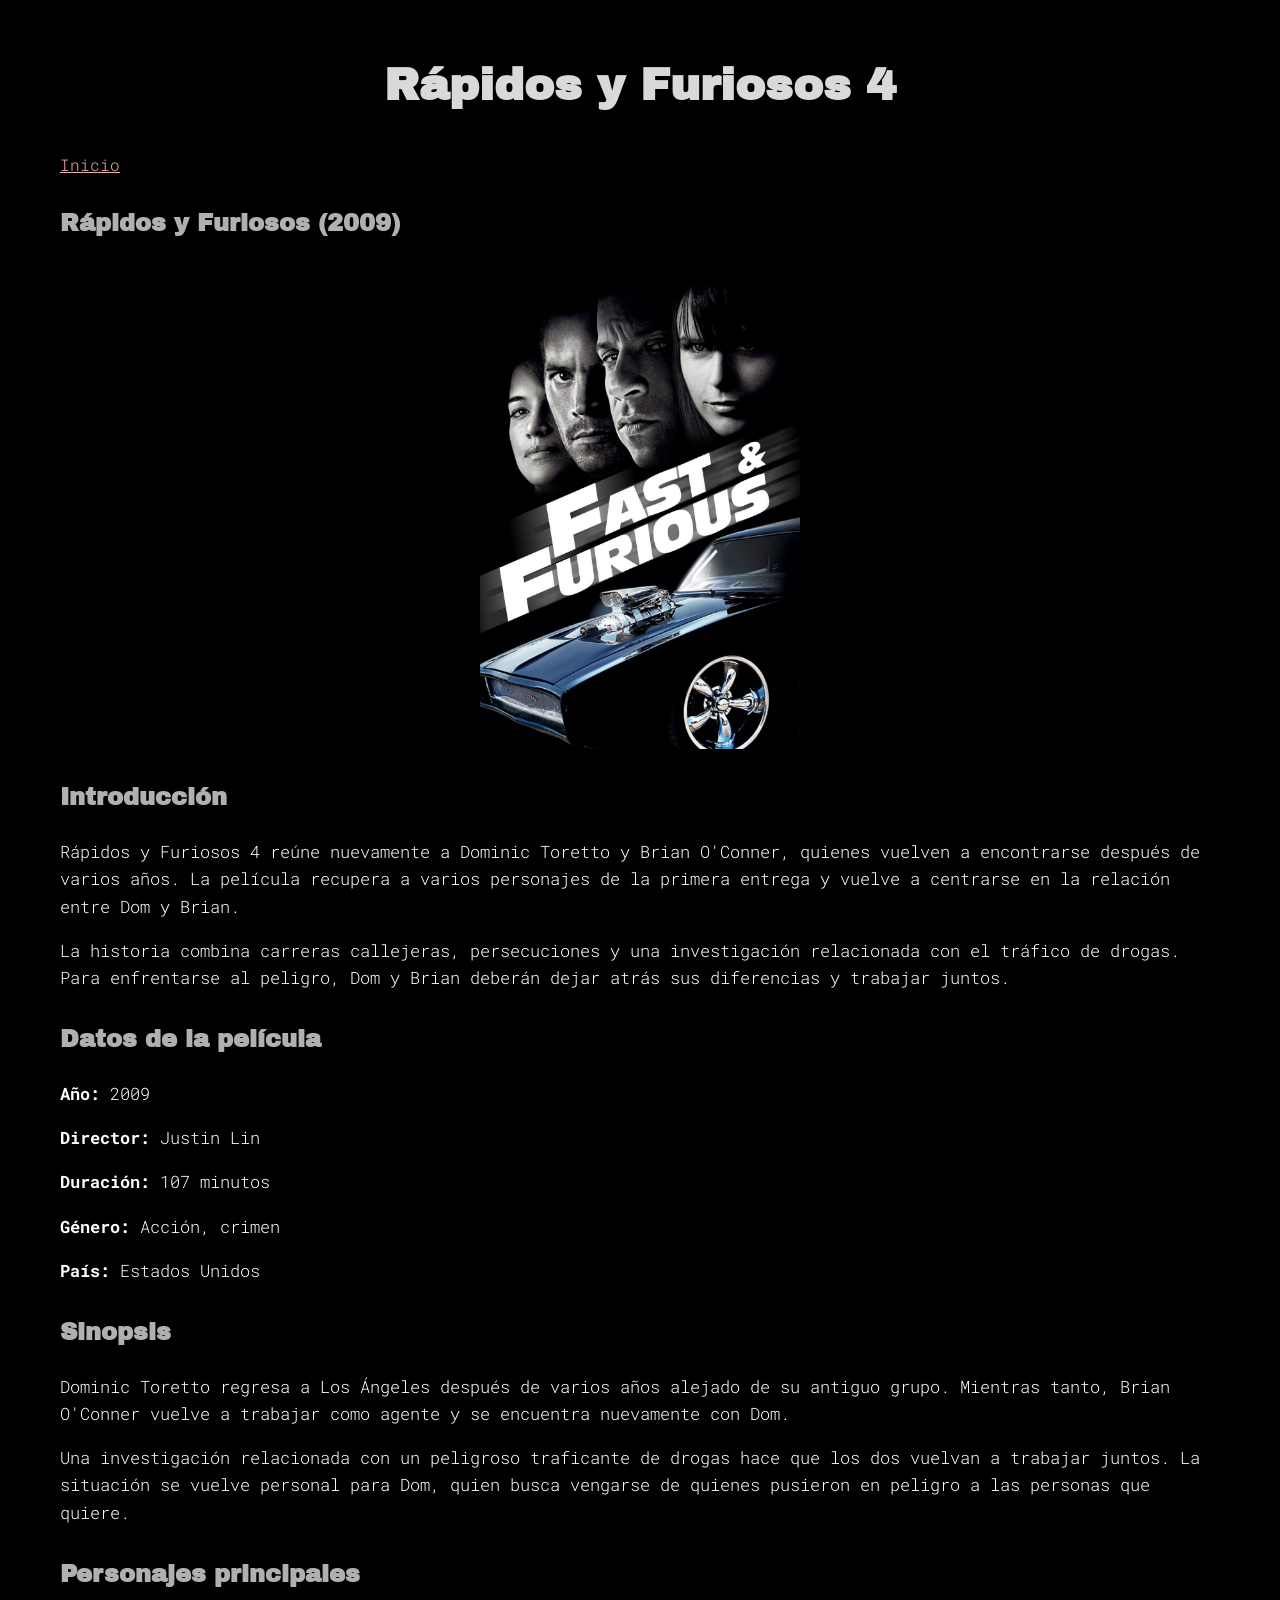
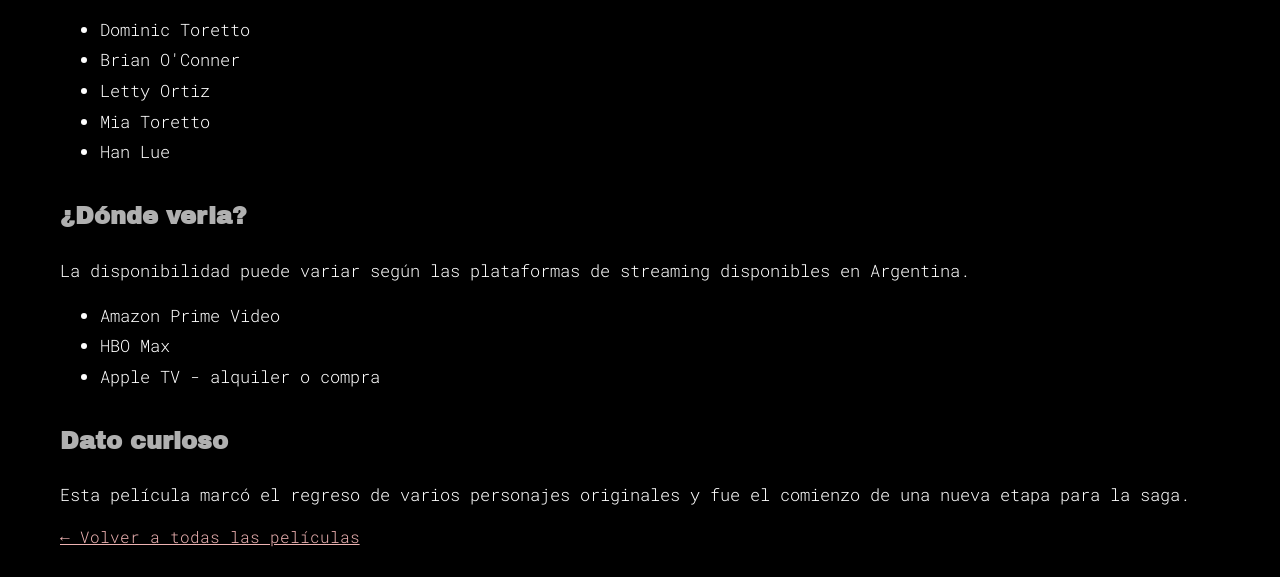
<file: ryf/pelicula4.html>
<!DOCTYPE html>
<html lang="es">

<head>
<title>Rápidos y Furiosos 4</title>
<link rel="preconnect" href="https://fonts.googleapis.com">
<link rel="preconnect" href="https://fonts.gstatic.com" crossorigin>
<link href="https://fonts.googleapis.com/css2?family=Archivo+Black&display=swap" rel="stylesheet">
<link href="https://fonts.googleapis.com/css2?family=Roboto+Mono:wght@300&display=swap" rel="stylesheet">
<link rel="stylesheet" href="peliculas.css">
<link rel="icon" type="image/jpeg" href="img/favicon.jpg">
</head>
<body>

    <header>
<h1>Rápidos y Furiosos 4</h1>
</header>
<nav>
    <a href="index.html">Inicio</a>
</nav>
<main>
    <article>
        <section>
<h2>Rápidos y Furiosos (2009)</h2>
<figure>
<img src="img/rapidos y furiosos 4.jpg" alt="Rápidos y Furiosos 4">
</figure>
</section>
<section>
<h2>Introducción</h2>
<p>
Rápidos y Furiosos 4 reúne nuevamente a Dominic Toretto y Brian O'Conner,
quienes vuelven a encontrarse después de varios años. La película recupera
a varios personajes de la primera entrega y vuelve a centrarse en la relación
entre Dom y Brian.</p>
<p>
La historia combina carreras callejeras, persecuciones y una investigación
relacionada con el tráfico de drogas. Para enfrentarse al peligro, Dom y Brian
deberán dejar atrás sus diferencias y trabajar juntos.</p>
</section>
<section>
<h2>Datos de la película</h2>
<p><strong>Año:</strong> 2009</p>
<p><strong>Director:</strong> Justin Lin</p>
<p><strong>Duración:</strong> 107 minutos</p>
<p><strong>Género:</strong> Acción, crimen</p>
<p><strong>País:</strong> Estados Unidos</p>

</section>
<section>
<h2>Sinopsis</h2>
<p>
Dominic Toretto regresa a Los Ángeles después de varios años alejado de su
antiguo grupo. Mientras tanto, Brian O'Conner vuelve a trabajar como agente
y se encuentra nuevamente con Dom.</p>
<p>
Una investigación relacionada con un peligroso traficante de drogas hace que
los dos vuelvan a trabajar juntos. La situación se vuelve personal para Dom,
quien busca vengarse de quienes pusieron en peligro a las personas que quiere.</p>
</section>
<section>
<h2>Personajes principales</h2>
<ul>
<li>Dominic Toretto</li>
<li>Brian O'Conner</li>
<li>Letty Ortiz</li>
<li>Mia Toretto</li>
<li>Han Lue</li>
</ul>
</section>
<section>
<h2>¿Dónde verla?</h2>
<p>
La disponibilidad puede variar según las plataformas de streaming disponibles
en Argentina. </p>
<ul>
<li>Amazon Prime Video</li>
<li>HBO Max</li>
<li>Apple TV - alquiler o compra</li>
</ul>
</section>
<section>
<h2>Dato curioso</h2>
<p>
Esta película marcó el regreso de varios personajes originales y fue el comienzo
de una nueva etapa para la saga.</p>
</section>
</article>
</main>
<footer>
<a href="index.html">← Volver a todas las películas</a>
</footer>
</body>
</html>
</file>
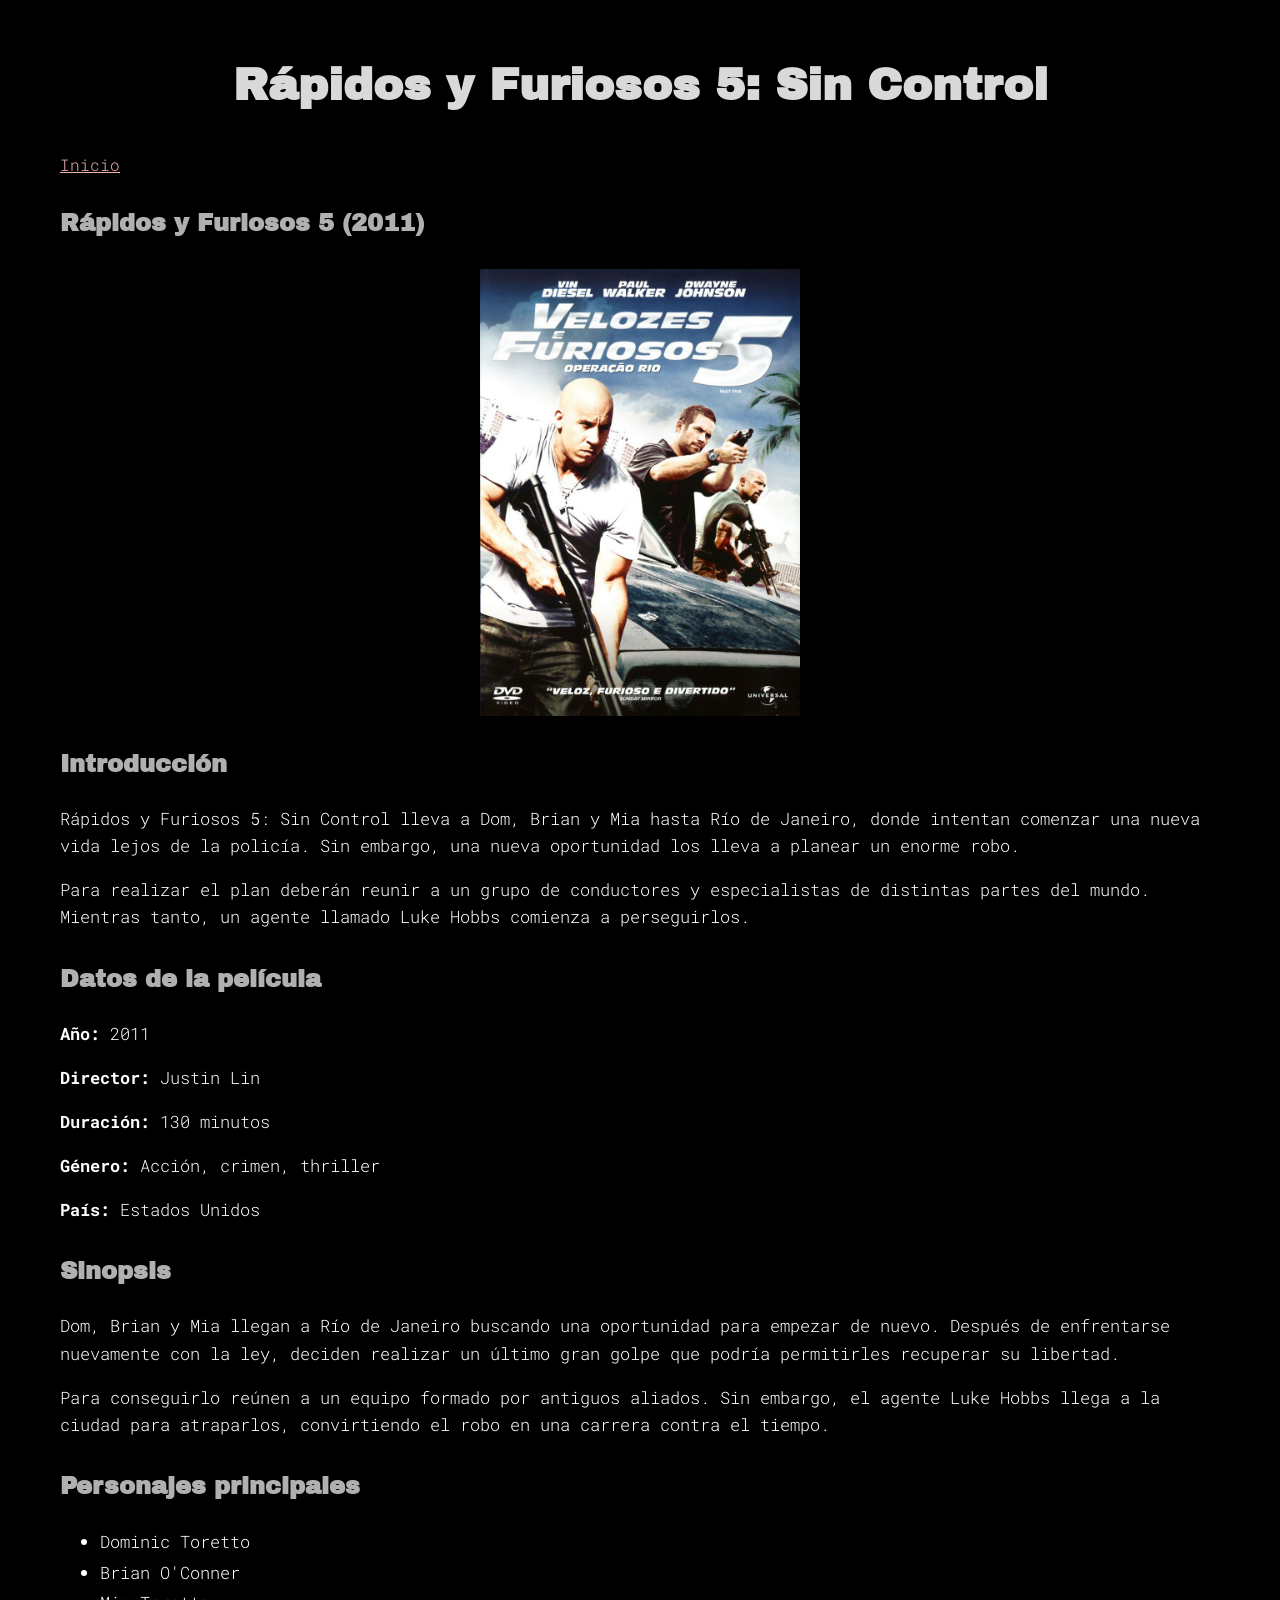
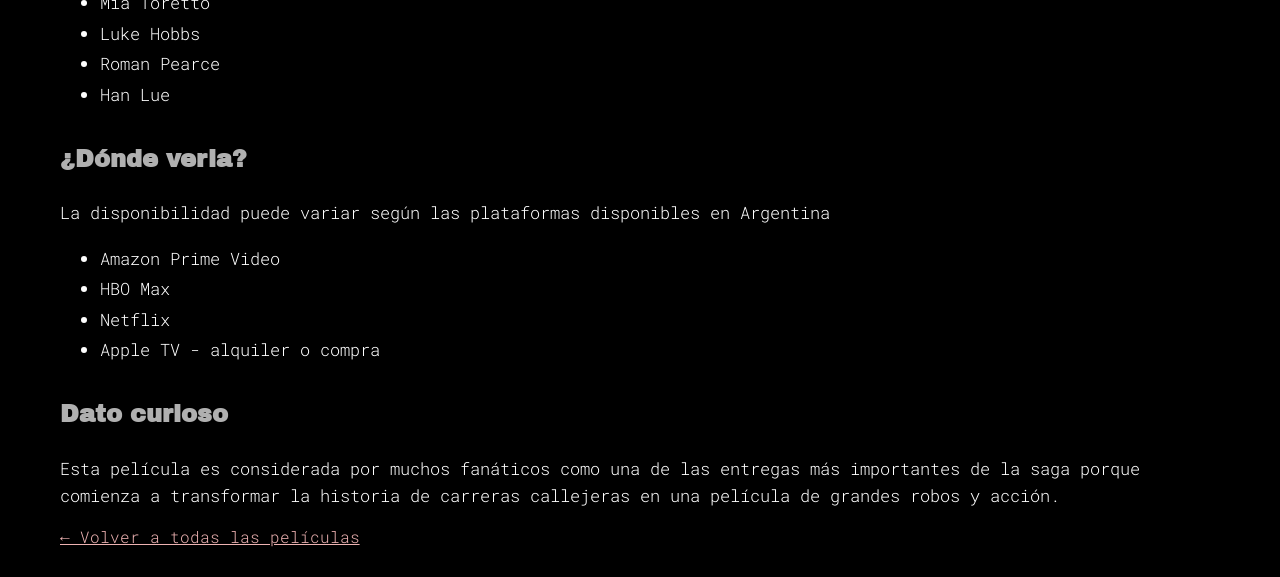
<file: ryf/pelicula5.html>
<!DOCTYPE html>
<html lang="es">

<head>
<title>Rápidos y Furiosos 5: Sin Control</title>
<link rel="preconnect" href="https://fonts.googleapis.com">
<link rel="preconnect" href="https://fonts.gstatic.com" crossorigin>
<link href="https://fonts.googleapis.com/css2?family=Archivo+Black&display=swap" rel="stylesheet">
<link href="https://fonts.googleapis.com/css2?family=Roboto+Mono:wght@300&display=swap" rel="stylesheet">
<link rel="stylesheet" href="peliculas.css">
<link rel="icon" type="image/jpeg" href="img/favicon.jpg">
</head>
<body>
<header>
<h1>Rápidos y Furiosos 5: Sin Control</h1>
</header>
<nav>
    <a href="index.html">Inicio</a>
</nav>
<main>
    <article>
        <section>
<h2>Rápidos y Furiosos 5 (2011)</h2>
<figure>
<img src="img/rapidos y furiosos 5.jpg" alt="Rápidos y Furiosos 5: Sin Control">
</figure>
</section>
<section>
<h2>Introducción</h2>
<p>
Rápidos y Furiosos 5: Sin Control lleva a Dom, Brian y Mia hasta Río de Janeiro,
donde intentan comenzar una nueva vida lejos de la policía. Sin embargo, una
nueva oportunidad los lleva a planear un enorme robo.</p>
<p>
Para realizar el plan deberán reunir a un grupo de conductores y especialistas
de distintas partes del mundo. Mientras tanto, un agente llamado Luke Hobbs
comienza a perseguirlos.</p>
</section>
<section>
<h2>Datos de la película</h2>
<p><strong>Año:</strong> 2011</p>
<p><strong>Director:</strong> Justin Lin</p>
<p><strong>Duración:</strong> 130 minutos</p>
<p><strong>Género:</strong> Acción, crimen, thriller</p>
<p><strong>País:</strong> Estados Unidos</p>
</section>
<section>
<h2>Sinopsis</h2>
<p>
Dom, Brian y Mia llegan a Río de Janeiro buscando una oportunidad para empezar
de nuevo. Después de enfrentarse nuevamente con la ley, deciden realizar un
último gran golpe que podría permitirles recuperar su libertad.</p>
<p>
Para conseguirlo reúnen a un equipo formado por antiguos aliados. Sin embargo,
el agente Luke Hobbs llega a la ciudad para atraparlos, convirtiendo el robo
en una carrera contra el tiempo.</p>
</section>
<section>
<h2>Personajes principales</h2>
<ul>
<li>Dominic Toretto</li>
<li>Brian O'Conner</li>
<li>Mia Toretto</li>
<li>Luke Hobbs</li>
<li>Roman Pearce</li>
<li>Han Lue</li>
</ul>
</section>
<section>
<h2>¿Dónde verla?</h2>
<p>
La disponibilidad puede variar según las plataformas disponibles en Argentina</p>
<ul>
<li>Amazon Prime Video</li>
<li>HBO Max</li>
<li>Netflix</li>
<li>Apple TV - alquiler o compra</li>
</ul>
</section>
<section>
<h2>Dato curioso</h2>
<p>
Esta película es considerada por muchos fanáticos como una de las entregas más
importantes de la saga porque comienza a transformar la historia de carreras
callejeras en una película de grandes robos y acción.</p>
</section>
</article>
</main>
<footer>
<a href="index.html">← Volver a todas las películas</a>
</footer>
</body>
</html>
</file>
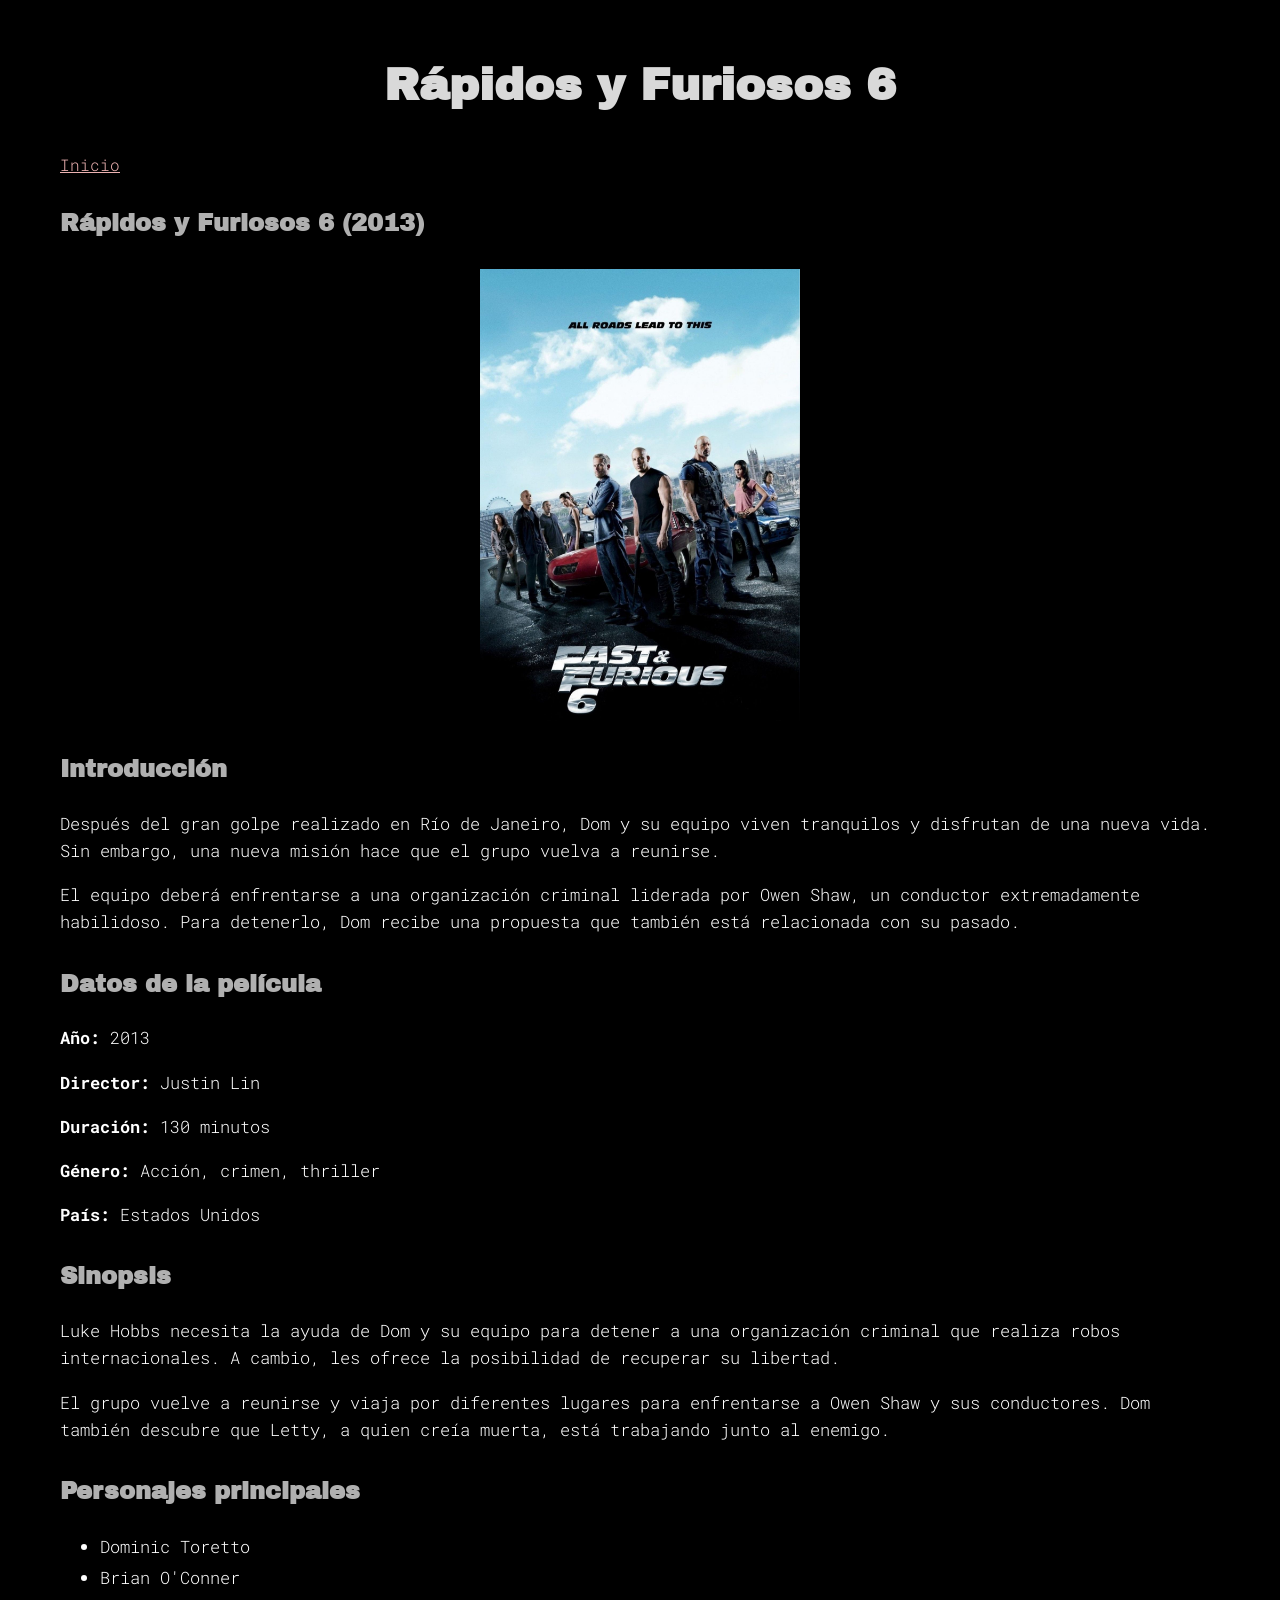
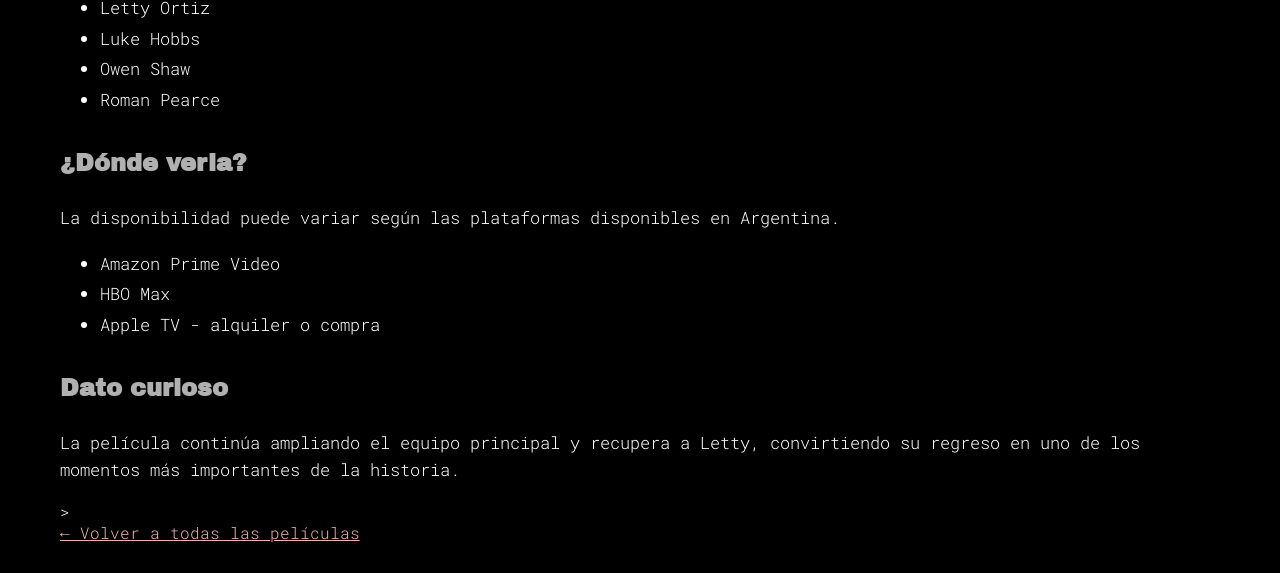
<file: ryf/pelicula6.html>
<!DOCTYPE html>
<html lang="es">

<head>
<title>Rápidos y Furiosos 6</title>
<link rel="preconnect" href="https://fonts.googleapis.com">
<link rel="preconnect" href="https://fonts.gstatic.com" crossorigin>
<link href="https://fonts.googleapis.com/css2?family=Archivo+Black&display=swap" rel="stylesheet">
<link href="https://fonts.googleapis.com/css2?family=Roboto+Mono:wght@300&display=swap" rel="stylesheet">
<link rel="stylesheet" href="peliculas.css">
<link rel="icon" type="image/jpeg" href="img/favicon.jpg">
</head>
<body>
<header>
<h1>Rápidos y Furiosos 6</h1>
</header>
<nav>
    <a href="index.html">Inicio</a>
</nav>
<main>
    <article>
        <section>
<h2>Rápidos y Furiosos 6 (2013)</h2>
<figure>
<img src="img/rapidos y furiosos 6.jpg" alt="Rápidos y Furiosos 6">
</figure>
</section>
<section>
<h2>Introducción</h2>
<p>
Después del gran golpe realizado en Río de Janeiro, Dom y su equipo viven
tranquilos y disfrutan de una nueva vida. Sin embargo, una nueva misión hace
que el grupo vuelva a reunirse.</p>
<p>
El equipo deberá enfrentarse a una organización criminal liderada por Owen Shaw,
un conductor extremadamente habilidoso. Para detenerlo, Dom recibe una propuesta
que también está relacionada con su pasado.</p>
</section>
<section>
<h2>Datos de la película</h2>
<p><strong>Año:</strong> 2013</p>
<p><strong>Director:</strong> Justin Lin</p>
<p><strong>Duración:</strong> 130 minutos</p>
<p><strong>Género:</strong> Acción, crimen, thriller</p>
<p><strong>País:</strong> Estados Unidos</p>
</section>
<section>
<h2>Sinopsis</h2>
<p>
Luke Hobbs necesita la ayuda de Dom y su equipo para detener a una organización
criminal que realiza robos internacionales. A cambio, les ofrece la posibilidad
de recuperar su libertad.</p>
<p>
El grupo vuelve a reunirse y viaja por diferentes lugares para enfrentarse a
Owen Shaw y sus conductores. Dom también descubre que Letty, a quien creía
muerta, está trabajando junto al enemigo.</p>
</section>
<section>
<h2>Personajes principales</h2>
<ul>
<li>Dominic Toretto</li>
<li>Brian O'Conner</li>
<li>Letty Ortiz</li>
<li>Luke Hobbs</li>
<li>Owen Shaw</li>
<li>Roman Pearce</li>
</ul>
</section>
<section>
<h2>¿Dónde verla?</h2>
<p>
La disponibilidad puede variar según las plataformas disponibles en Argentina.
</p>
<ul>
<li>Amazon Prime Video</li>
<li>HBO Max</li>
<li>Apple TV - alquiler o compra</li>
</ul>
</section>
<section>
<h2>Dato curioso</h2>
<p>
La película continúa ampliando el equipo principal y recupera a Letty,
convirtiendo su regreso en uno de los momentos más importantes de la historia.
</p>
</section>
></article>
</main>
<footer>
<a href="index.html">← Volver a todas las películas</a>
</footer>
</body>
</html>
</file>
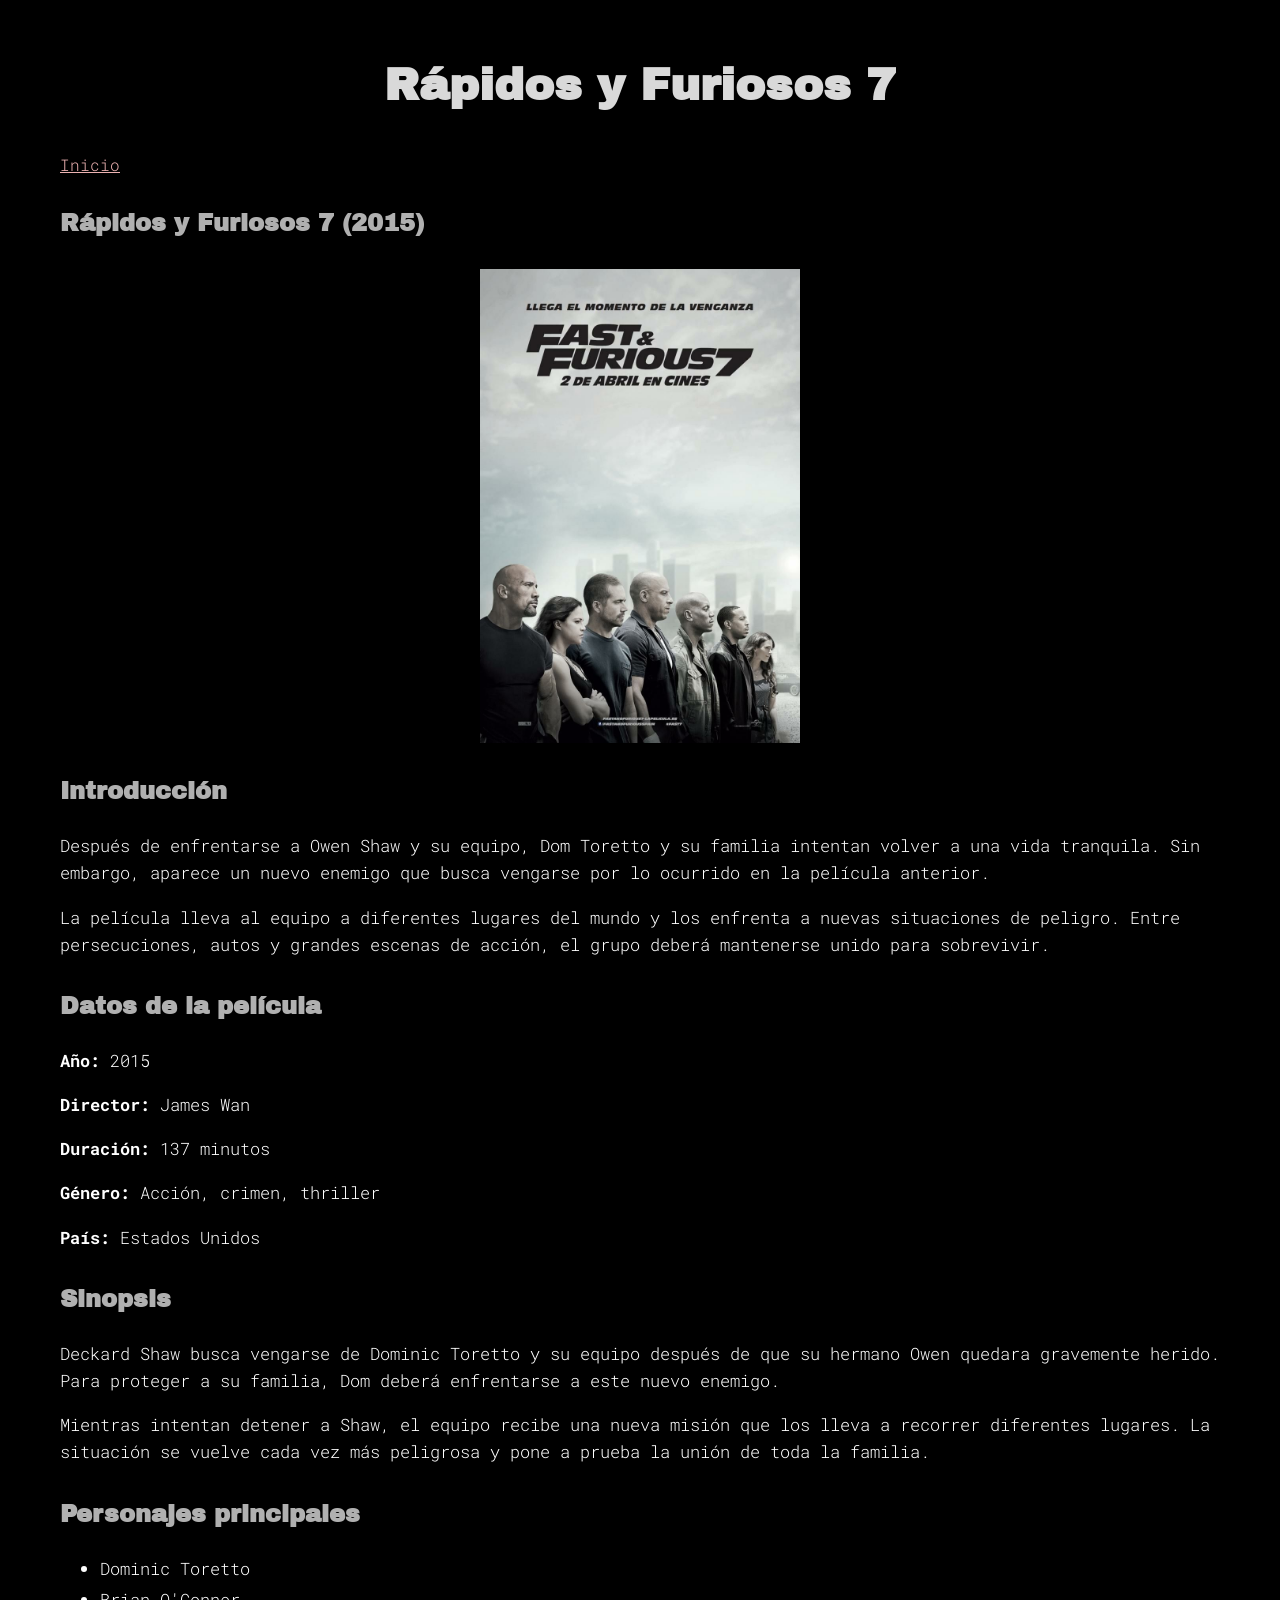
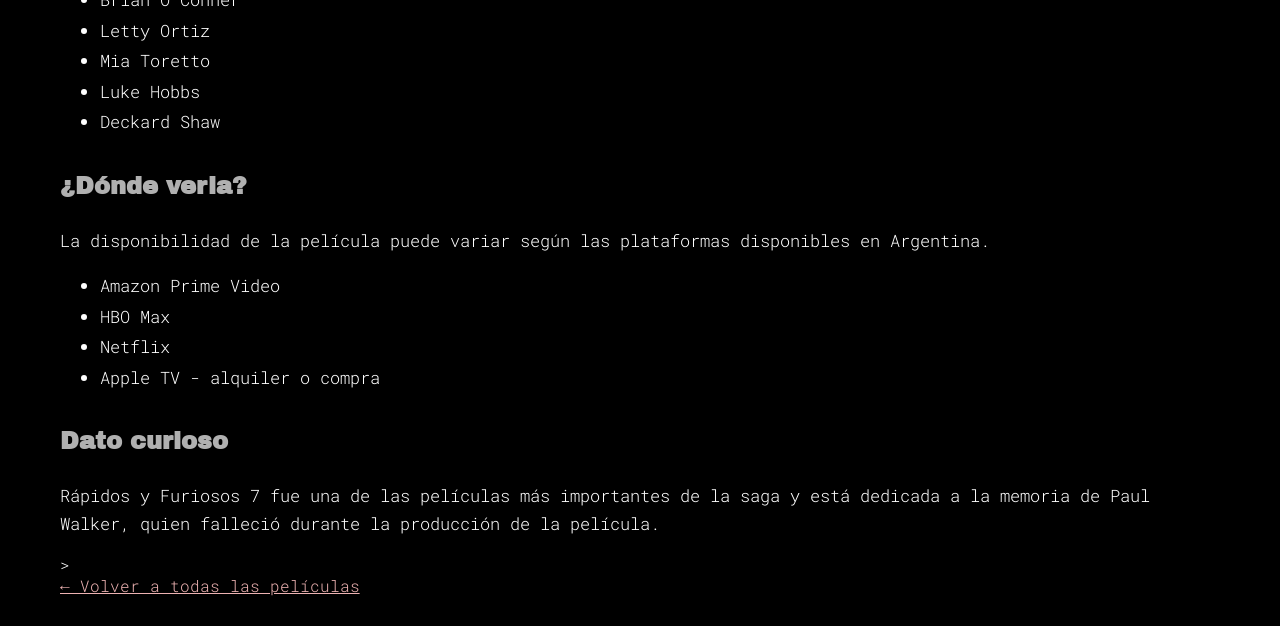
<file: ryf/pelicula7.html>
<!DOCTYPE html>
<html lang="es">

<head>
<title>Rápidos y Furiosos 7</title>
<link rel="preconnect" href="https://fonts.googleapis.com">
<link rel="preconnect" href="https://fonts.gstatic.com" crossorigin>
<link href="https://fonts.googleapis.com/css2?family=Archivo+Black&display=swap" rel="stylesheet">
<link href="https://fonts.googleapis.com/css2?family=Roboto+Mono:wght@300&display=swap" rel="stylesheet">
<link rel="stylesheet" href="peliculas.css">
<link rel="icon" type="image/jpeg" href="img/favicon.jpg">
</head>
<body>
    <header>
<h1>Rápidos y Furiosos 7</h1>
</header>
<nav>
    <a href="index.html">Inicio</a>
</nav>
<main>
    <article>
        <section>
<h2>Rápidos y Furiosos 7 (2015)</h2>
<figure>
<img src="img/rapidos y furiosos 7.jpg" alt="Rápidos y Furiosos 7">
</figure>
</section>
<section>
<h2>Introducción</h2>
<p>
Después de enfrentarse a Owen Shaw y su equipo, Dom Toretto y su familia
intentan volver a una vida tranquila. Sin embargo, aparece un nuevo enemigo
que busca vengarse por lo ocurrido en la película anterior.</p>
<p>
La película lleva al equipo a diferentes lugares del mundo y los enfrenta
a nuevas situaciones de peligro. Entre persecuciones, autos y grandes
escenas de acción, el grupo deberá mantenerse unido para sobrevivir.</p>
</section>
<section>
<h2>Datos de la película</h2>
<p><strong>Año:</strong> 2015</p>
<p><strong>Director:</strong> James Wan</p>
<p><strong>Duración:</strong> 137 minutos</p>
<p><strong>Género:</strong> Acción, crimen, thriller</p>
<p><strong>País:</strong> Estados Unidos</p>
</section>
<section>
<h2>Sinopsis</h2>
<p>
Deckard Shaw busca vengarse de Dominic Toretto y su equipo después de que
su hermano Owen quedara gravemente herido. Para proteger a su familia,
Dom deberá enfrentarse a este nuevo enemigo.</p>
<p>
Mientras intentan detener a Shaw, el equipo recibe una nueva misión que
los lleva a recorrer diferentes lugares. La situación se vuelve cada vez
más peligrosa y pone a prueba la unión de toda la familia.</p>
</section>
<section>
<h2>Personajes principales</h2>
<ul>
<li>Dominic Toretto</li>
<li>Brian O'Conner</li>
<li>Letty Ortiz</li>
<li>Mia Toretto</li>
<li>Luke Hobbs</li>
<li>Deckard Shaw</li>
</ul>
</section>
<section>
<h2>¿Dónde verla?</h2>
<p>
La disponibilidad de la película puede variar según las plataformas
disponibles en Argentina. </p>
<ul>
<li>Amazon Prime Video</li>
<li>HBO Max</li>
<li>Netflix</li>
<li>Apple TV - alquiler o compra</li>
</ul>
</section>
<section>
<h2>Dato curioso</h2>
<p>
Rápidos y Furiosos 7 fue una de las películas más importantes de la saga
y está dedicada a la memoria de Paul Walker, quien falleció durante la
producción de la película.</p>
</section>>
</article>
</main>
<footer>
<a href="index.html">← Volver a todas las películas</a>
</footer>
</body>
</html>
</file>
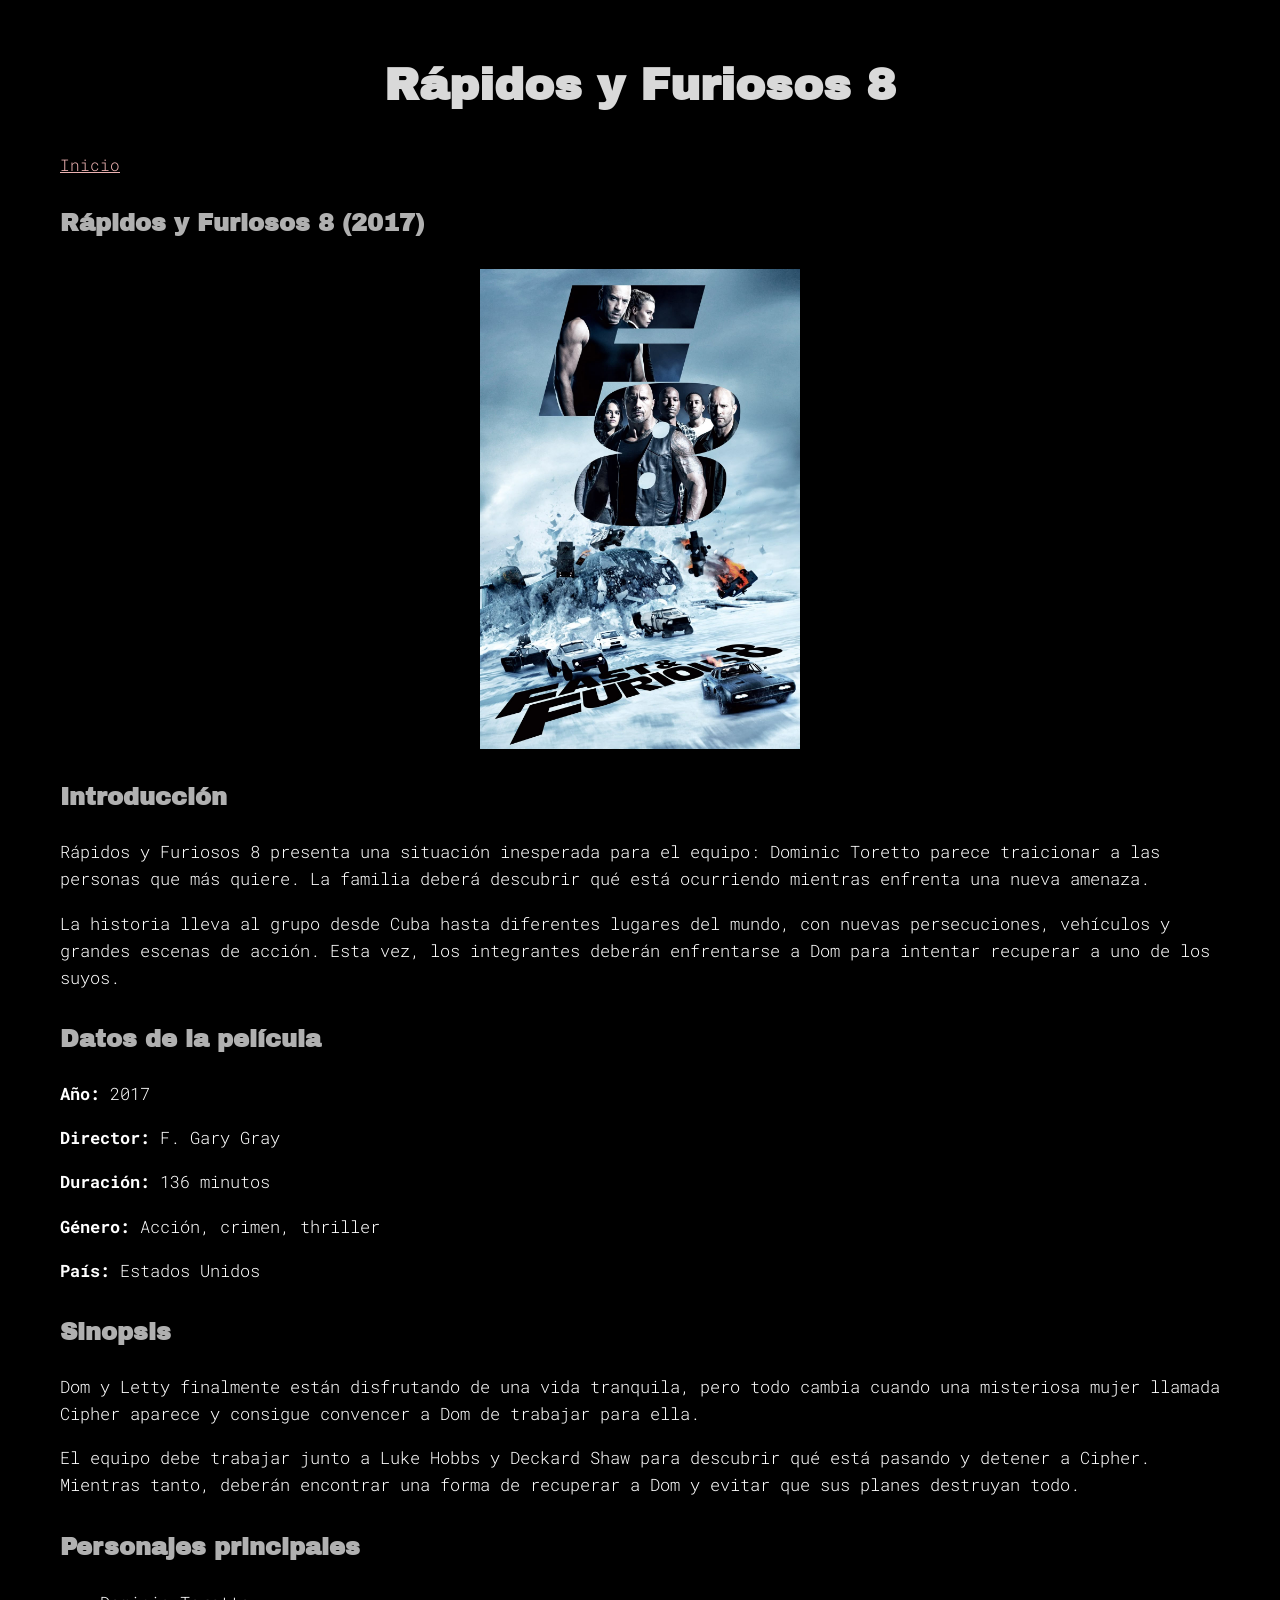
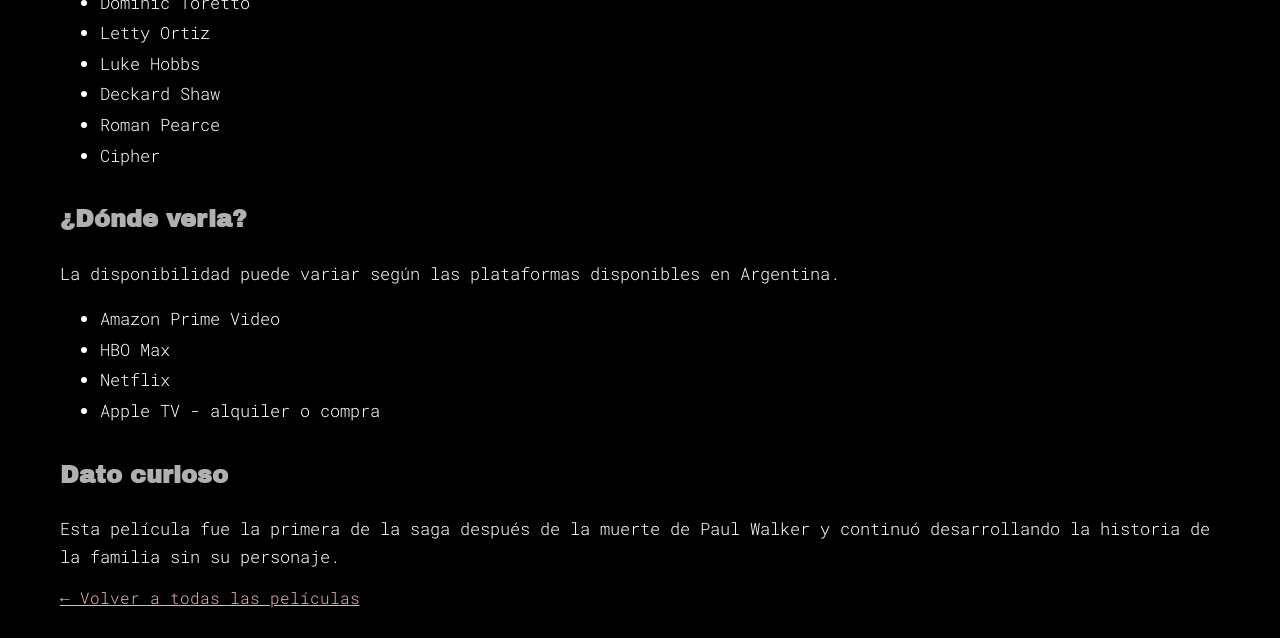
<file: ryf/pelicula8.html>
<!DOCTYPE html>
<html lang="es">

<head>
<title>Rápidos y Furiosos 8</title>
<link rel="preconnect" href="https://fonts.googleapis.com">
<link rel="preconnect" href="https://fonts.gstatic.com" crossorigin>
<link href="https://fonts.googleapis.com/css2?family=Archivo+Black&display=swap" rel="stylesheet">
<link href="https://fonts.googleapis.com/css2?family=Roboto+Mono:wght@300&display=swap" rel="stylesheet">
<link rel="stylesheet" href="peliculas.css">
<link rel="icon" type="image/jpeg" href="img/favicon.jpg">
</head>
<body>
    <header>
<h1>Rápidos y Furiosos 8</h1>
</header>
<nav>
    <a href="index.html">Inicio</a>
</nav>
<main>
    <article>
        <section>
<h2>Rápidos y Furiosos 8 (2017)</h2>
<figure>
<img src="img/rapidos y furiosos 8.jpg" alt="Rápidos y Furiosos 8">
</figure>
</section>
<section>
<h2>Introducción</h2>
<p>
Rápidos y Furiosos 8 presenta una situación inesperada para el equipo:
Dominic Toretto parece traicionar a las personas que más quiere. La familia
deberá descubrir qué está ocurriendo mientras enfrenta una nueva amenaza.</p>
<p>
La historia lleva al grupo desde Cuba hasta diferentes lugares del mundo,
con nuevas persecuciones, vehículos y grandes escenas de acción. Esta vez,
los integrantes deberán enfrentarse a Dom para intentar recuperar a uno
de los suyos.</p>
</section>
<section>
<h2>Datos de la película</h2>
<p><strong>Año:</strong> 2017</p>
<p><strong>Director:</strong> F. Gary Gray</p>
<p><strong>Duración:</strong> 136 minutos</p>
<p><strong>Género:</strong> Acción, crimen, thriller</p>
<p><strong>País:</strong> Estados Unidos</p>
</section>
<section>
<h2>Sinopsis</h2>
<p>
Dom y Letty finalmente están disfrutando de una vida tranquila, pero todo
cambia cuando una misteriosa mujer llamada Cipher aparece y consigue
convencer a Dom de trabajar para ella.</p>
 <p>
El equipo debe trabajar junto a Luke Hobbs y Deckard Shaw para descubrir
qué está pasando y detener a Cipher. Mientras tanto, deberán encontrar
una forma de recuperar a Dom y evitar que sus planes destruyan todo.</p>
</section>
<section>
<h2>Personajes principales</h2>
<ul>
<li>Dominic Toretto</li>
<li>Letty Ortiz</li>
<li>Luke Hobbs</li>
<li>Deckard Shaw</li>
<li>Roman Pearce</li>
<li>Cipher</li>
</ul>
</section>
<section>
<h2>¿Dónde verla?</h2>
<p>
La disponibilidad puede variar según las plataformas disponibles en
Argentina.</p>
<ul>
<li>Amazon Prime Video</li>
<li>HBO Max</li>
<li>Netflix</li>
<li>Apple TV - alquiler o compra</li>
</ul>
</section>
<section>
<h2>Dato curioso</h2>
<p>
Esta película fue la primera de la saga después de la muerte de Paul Walker
y continuó desarrollando la historia de la familia sin su personaje.</p>
</section>
</article>
</main>
<footer>
<a href="index.html">← Volver a todas las películas</a>
</footer>
</body>
</html>
</file>
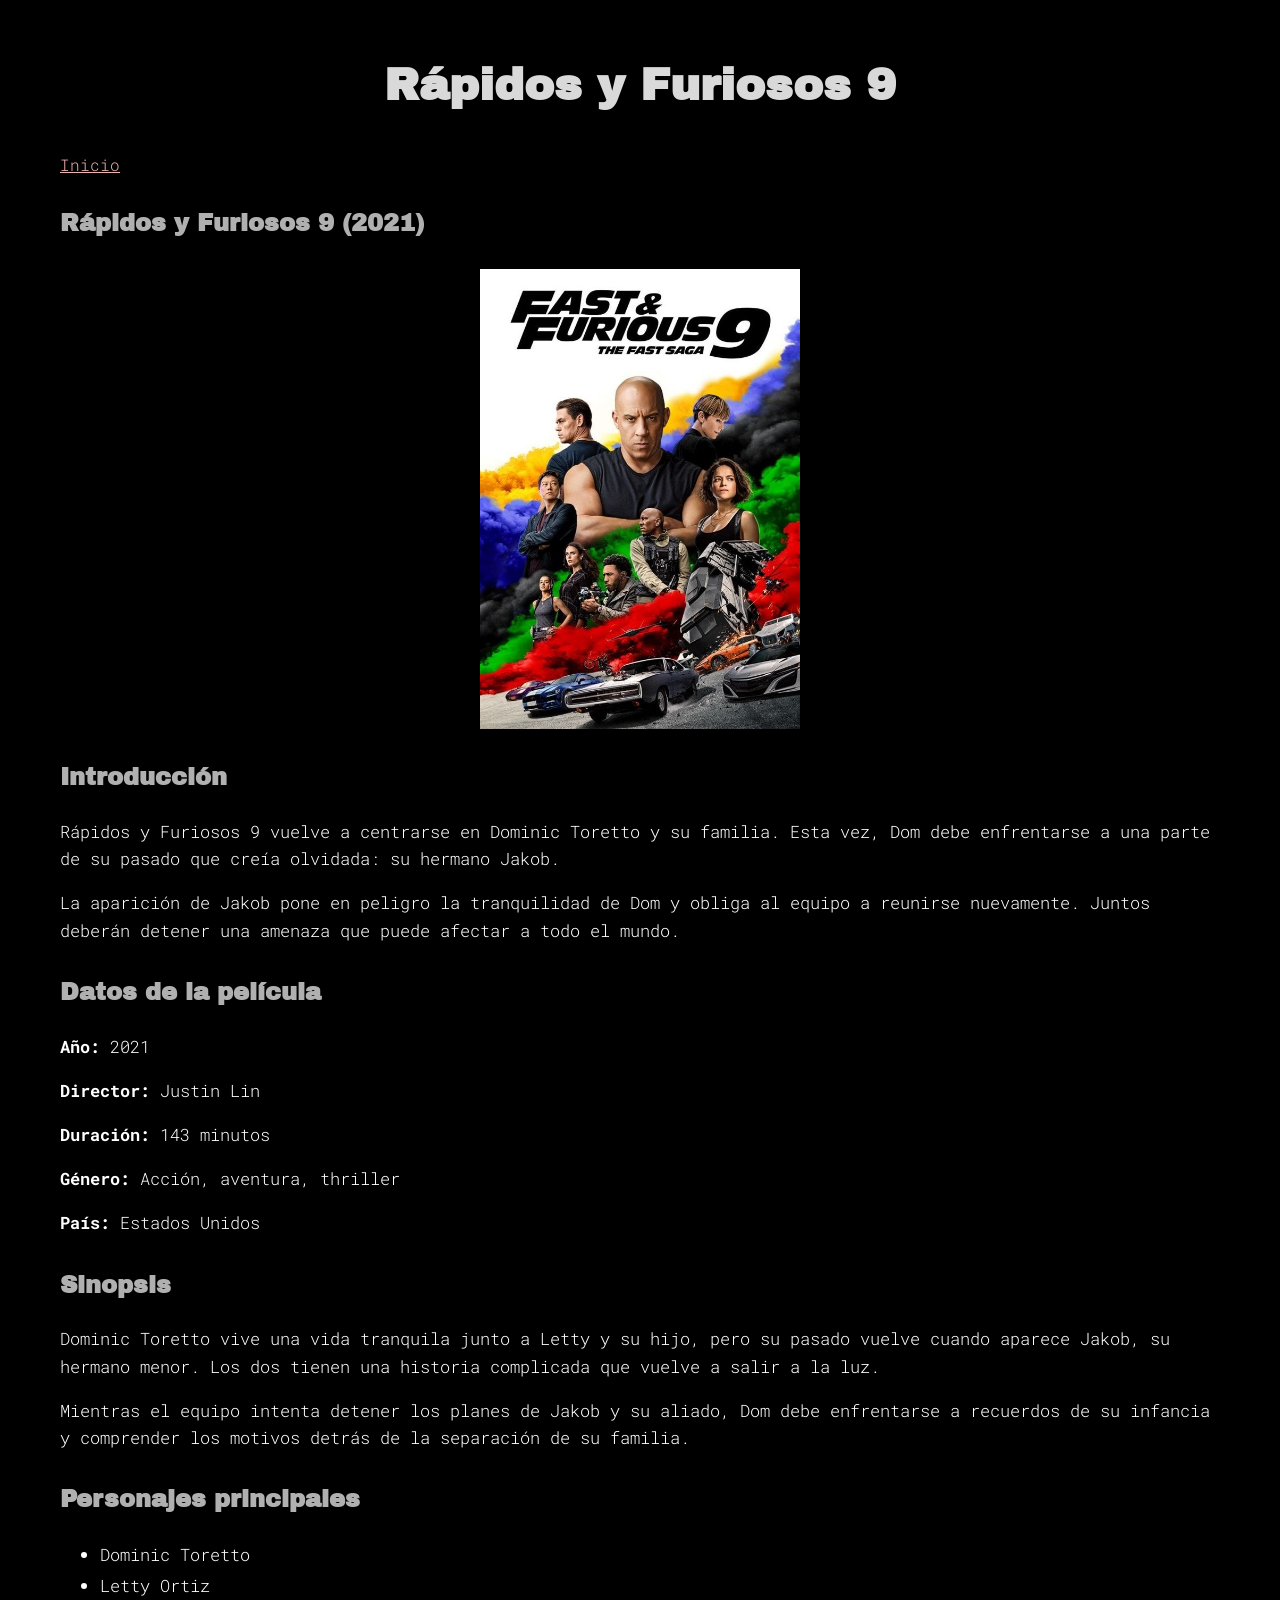
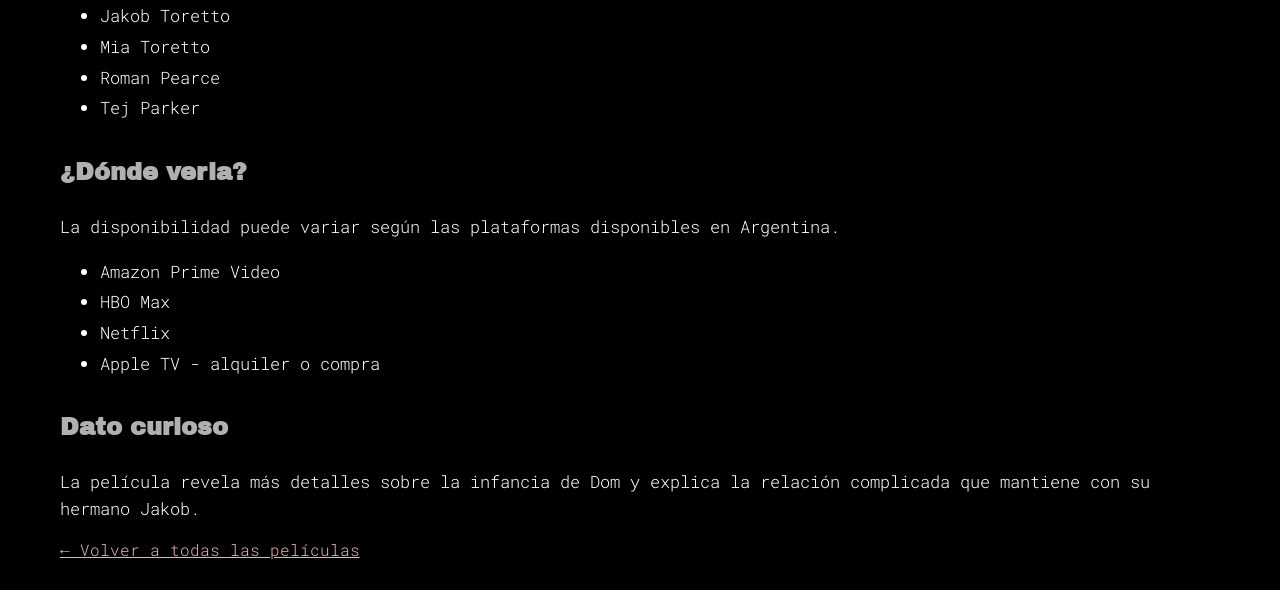
<file: ryf/pelicula9.html>
<!DOCTYPE html>
<html lang="es">

<head>
    <title>Rápidos y Furiosos 9</title>
    <link rel="preconnect" href="https://fonts.googleapis.com">
<link rel="preconnect" href="https://fonts.gstatic.com" crossorigin>
<link href="https://fonts.googleapis.com/css2?family=Archivo+Black&display=swap" rel="stylesheet">
<link href="https://fonts.googleapis.com/css2?family=Roboto+Mono:wght@300&display=swap" rel="stylesheet">
<link rel="stylesheet" href="peliculas.css">
<link rel="icon" type="image/jpeg" href="img/favicon.jpg">
</head>

<body>
<header>
<h1>Rápidos y Furiosos 9</h1>
</header>
<nav>
    <a href="index.html">Inicio</a>
</nav>
<main>
    <article>
        <section>

<h2>Rápidos y Furiosos 9 (2021)</h2>
<figure></figure>
<img src="img/rapidos y furiosos 9.jpg" alt="Rápidos y Furiosos 9">
</figure>
</section>
<section>
<h2>Introducción</h2>

<p>
Rápidos y Furiosos 9 vuelve a centrarse en Dominic Toretto y su familia.
Esta vez, Dom debe enfrentarse a una parte de su pasado que creía olvidada:
su hermano Jakob.
</p>

<p>
La aparición de Jakob pone en peligro la tranquilidad de Dom y obliga al
equipo a reunirse nuevamente. Juntos deberán detener una amenaza que puede
afectar a todo el mundo.
</p>
</section>
<section>

<h2>Datos de la película</h2>

<p><strong>Año:</strong> 2021</p>

<p><strong>Director:</strong> Justin Lin</p>

<p><strong>Duración:</strong> 143 minutos</p>
 
<p><strong>Género:</strong> Acción, aventura, thriller</p>

<p><strong>País:</strong> Estados Unidos</p>

</section>
<section>
<h2>Sinopsis</h2>

<p>
Dominic Toretto vive una vida tranquila junto a Letty y su hijo, pero su
pasado vuelve cuando aparece Jakob, su hermano menor. Los dos tienen una
historia complicada que vuelve a salir a la luz.
</p>

<p>
Mientras el equipo intenta detener los planes de Jakob y su aliado,
Dom debe enfrentarse a recuerdos de su infancia y comprender los motivos
detrás de la separación de su familia.
</p>
</section>
<section>

<h2>Personajes principales</h2>

<ul>
<li>Dominic Toretto</li>
<li>Letty Ortiz</li>
<li>Jakob Toretto</li>
<li>Mia Toretto</li>
<li>Roman Pearce</li>
<li>Tej Parker</li>
</ul>
</section>
<section>
<h2>¿Dónde verla?</h2>

<p>
La disponibilidad puede variar según las plataformas disponibles en
Argentina. 
</p>
<ul>
<li>Amazon Prime Video</li>
<li>HBO Max</li>
<li>Netflix</li>   
<li>Apple TV - alquiler o compra</li>
</ul>
</section>
<section>
<h2>Dato curioso</h2>
<p>
La película revela más detalles sobre la infancia de Dom y explica la
relación complicada que mantiene con su hermano Jakob.
</p>
</section>
</article>
</main>
<footer>
<a href="index.html">← Volver a todas las películas</a>
</footer>
</body>

</html>
</file>
<file: ryf/style.css>
body {
background-color: black;

}
body {
background-color: black;
color: white;
}
h3 {
color: silver;
}
h1 {
text-align: center;
font-size: 50px;
text-transform: uppercase;
letter-spacing: 3px;
color: #d9d9d9;
padding-bottom: 15px;
}
h2 {
text-align: center;
color: #b0b0b0;
margin-top: 30px;
}
body > p {
text-align: center;
font-size: 18px;
color: #d0d0d0;
}
h3 {
color: silver;
font-size: 28px;
margin-top: 40px;
}
img {
width: 250px;    
border: 2px solid silver; 
}
h3 + img + p {
width: 500px;
font-size: 17px;
line-height: 1.5;
}

.pelicula {
margin-top: 40px;
}

.contenido-pelicula {
display: flex;
align-items: center;
gap: 30px;
}
.contenido-pelicula p {
width: 500px;
font-size: 17px;
line-height: 1.5;
}
.contenido-pelicula p {
width: 500px;
font-size: 17px;
line-height: 1.5;
}
a {
color: silver;
text-decoration: none;
}

a:hover {
color: white;
}
</file>
<file: ryf/peliculas.css>
body {
background-color: black;
color: white;
font-family: "Roboto Mono", monospace;
font-optical-sizing: auto;
font-weight: 300;
font-style: normal;
}
h1, h2, h3 {
    font-family: "Archivo Black", sans-serif;
}

h1 {
text-align: center;
font-size: 45px;
color: #d9d9d9;
padding-bottom: 15px;
}
h2 {
color: #b0b0b0;
padding-bottom: 8px;
margin-top: 35px;
}
img {
width: 320px;
display: block;
margin: 25px auto;
}
body {
margin: 0;
padding: 30px 60px;
}
p {
font-size: 17px;
line-height: 1.6;
}
ul {
line-height: 1.8;
font-size: 17px;
}
a {
color: rgb(237, 178, 178);
}
</file>
